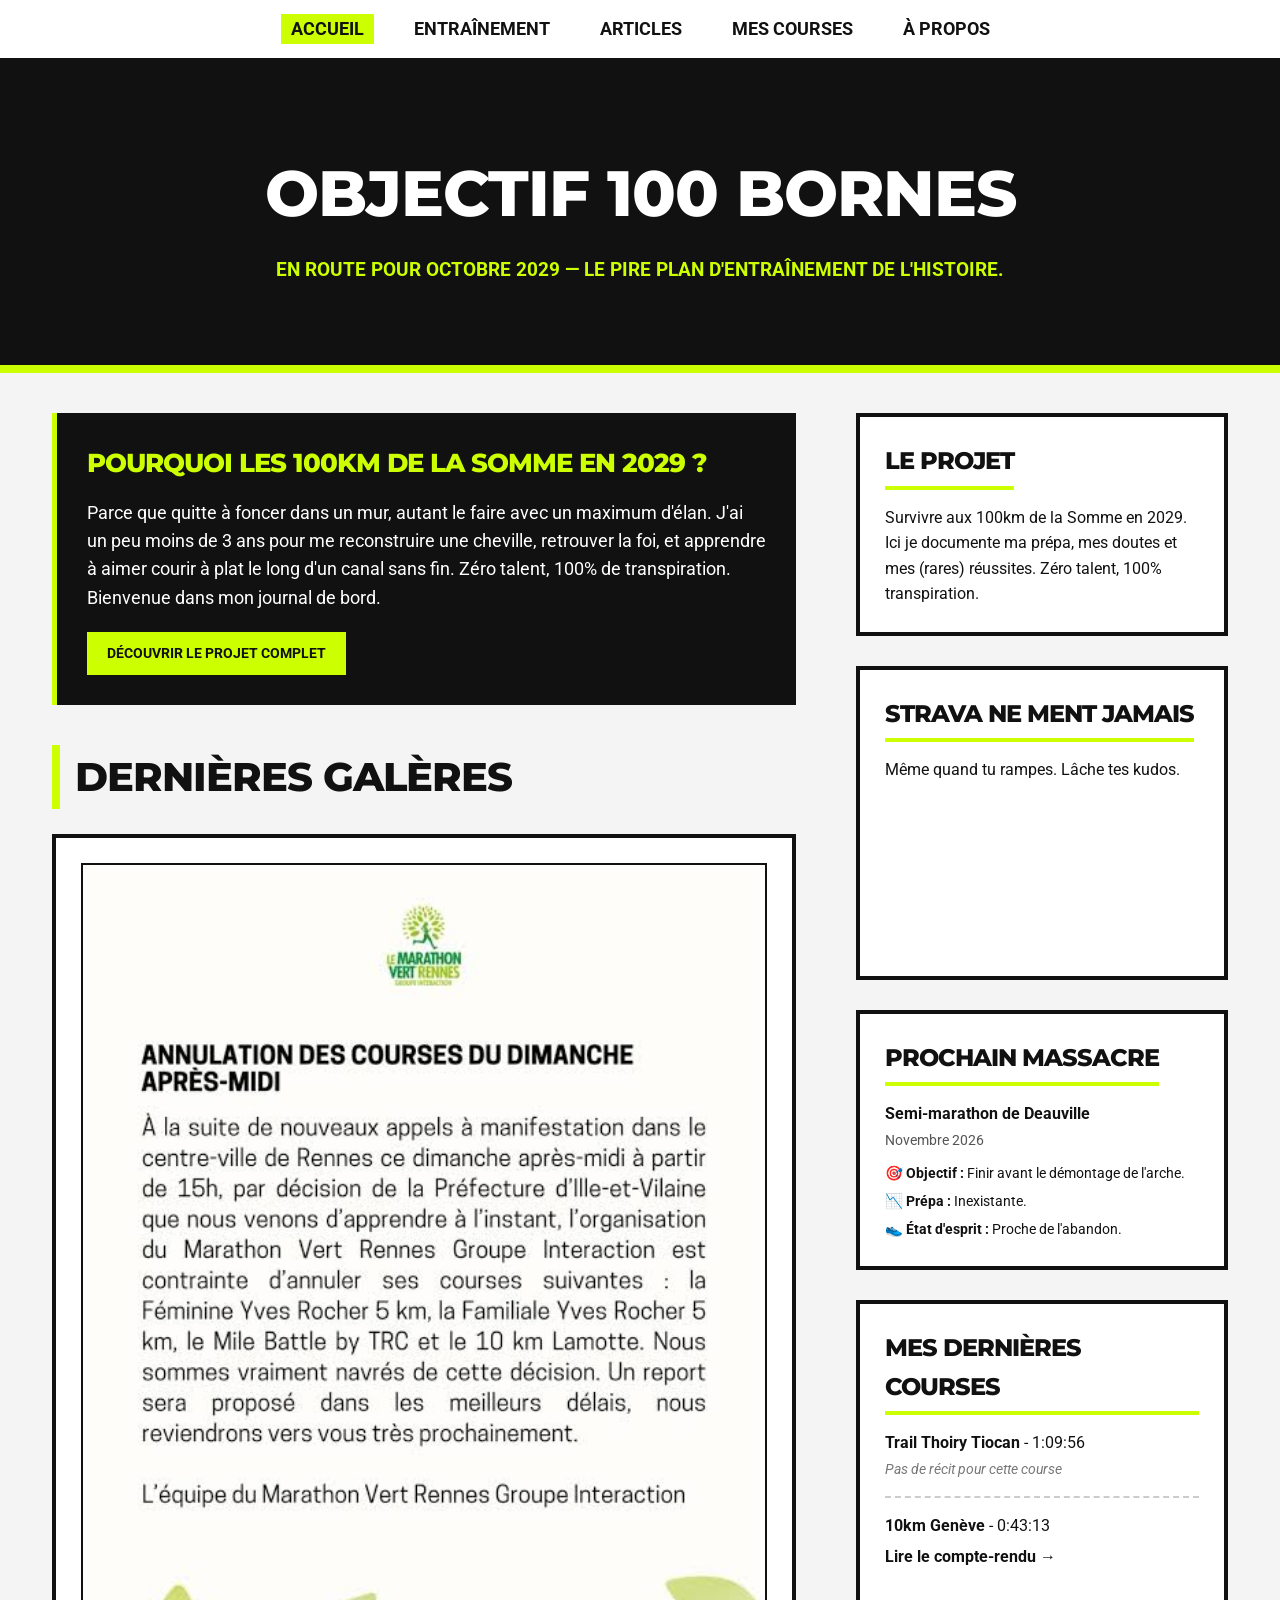
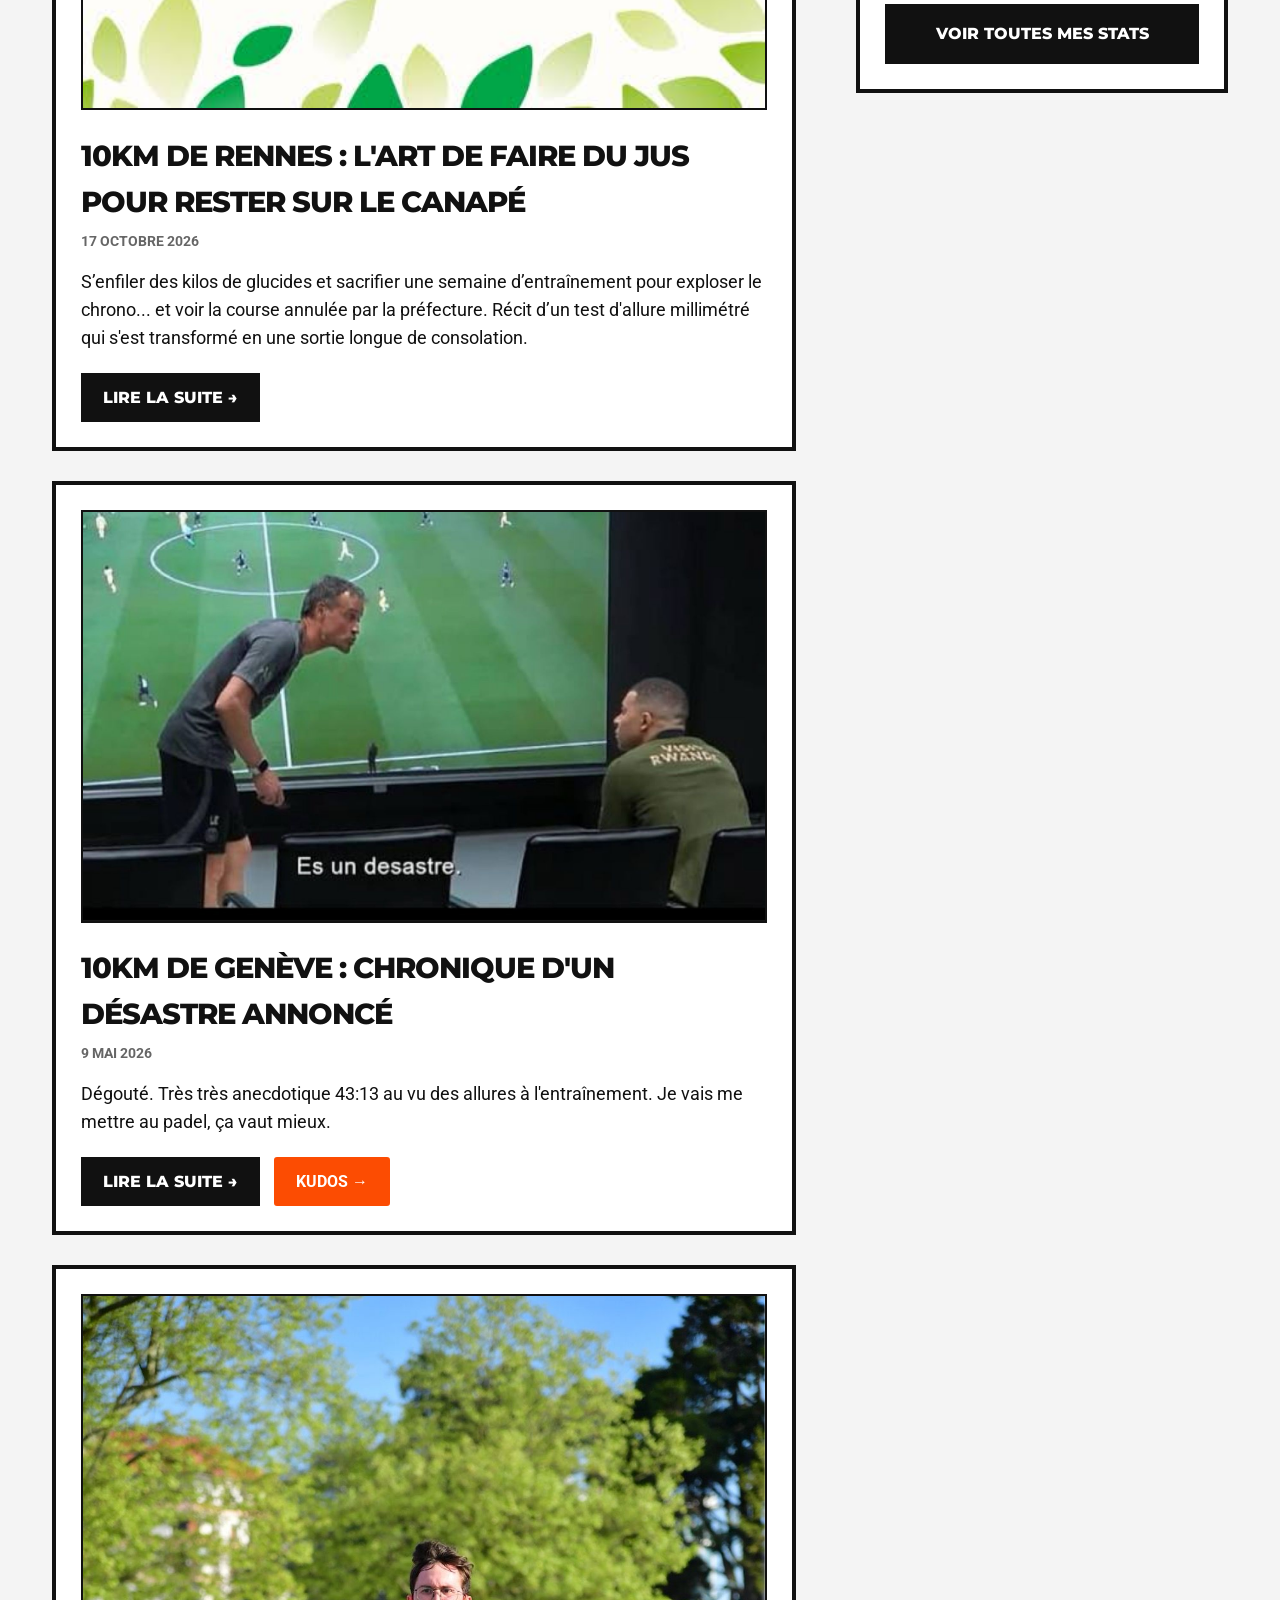
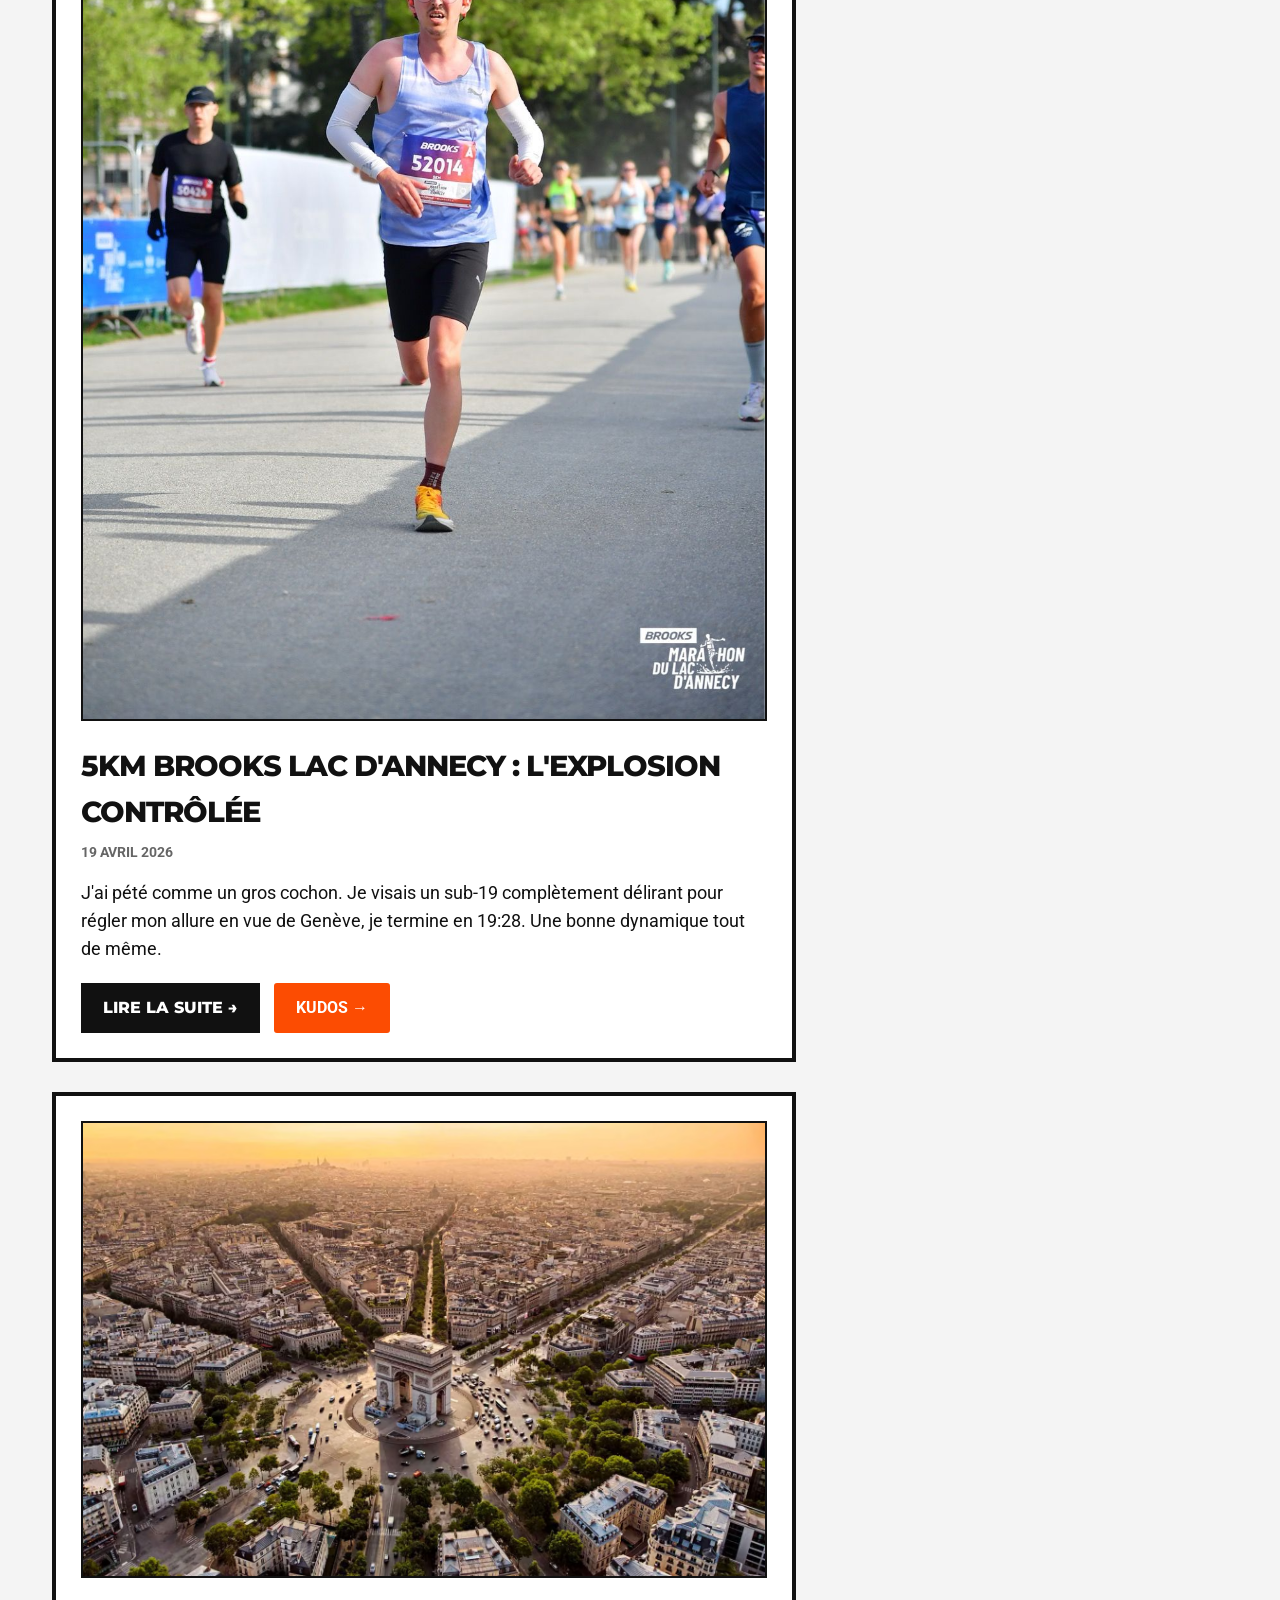
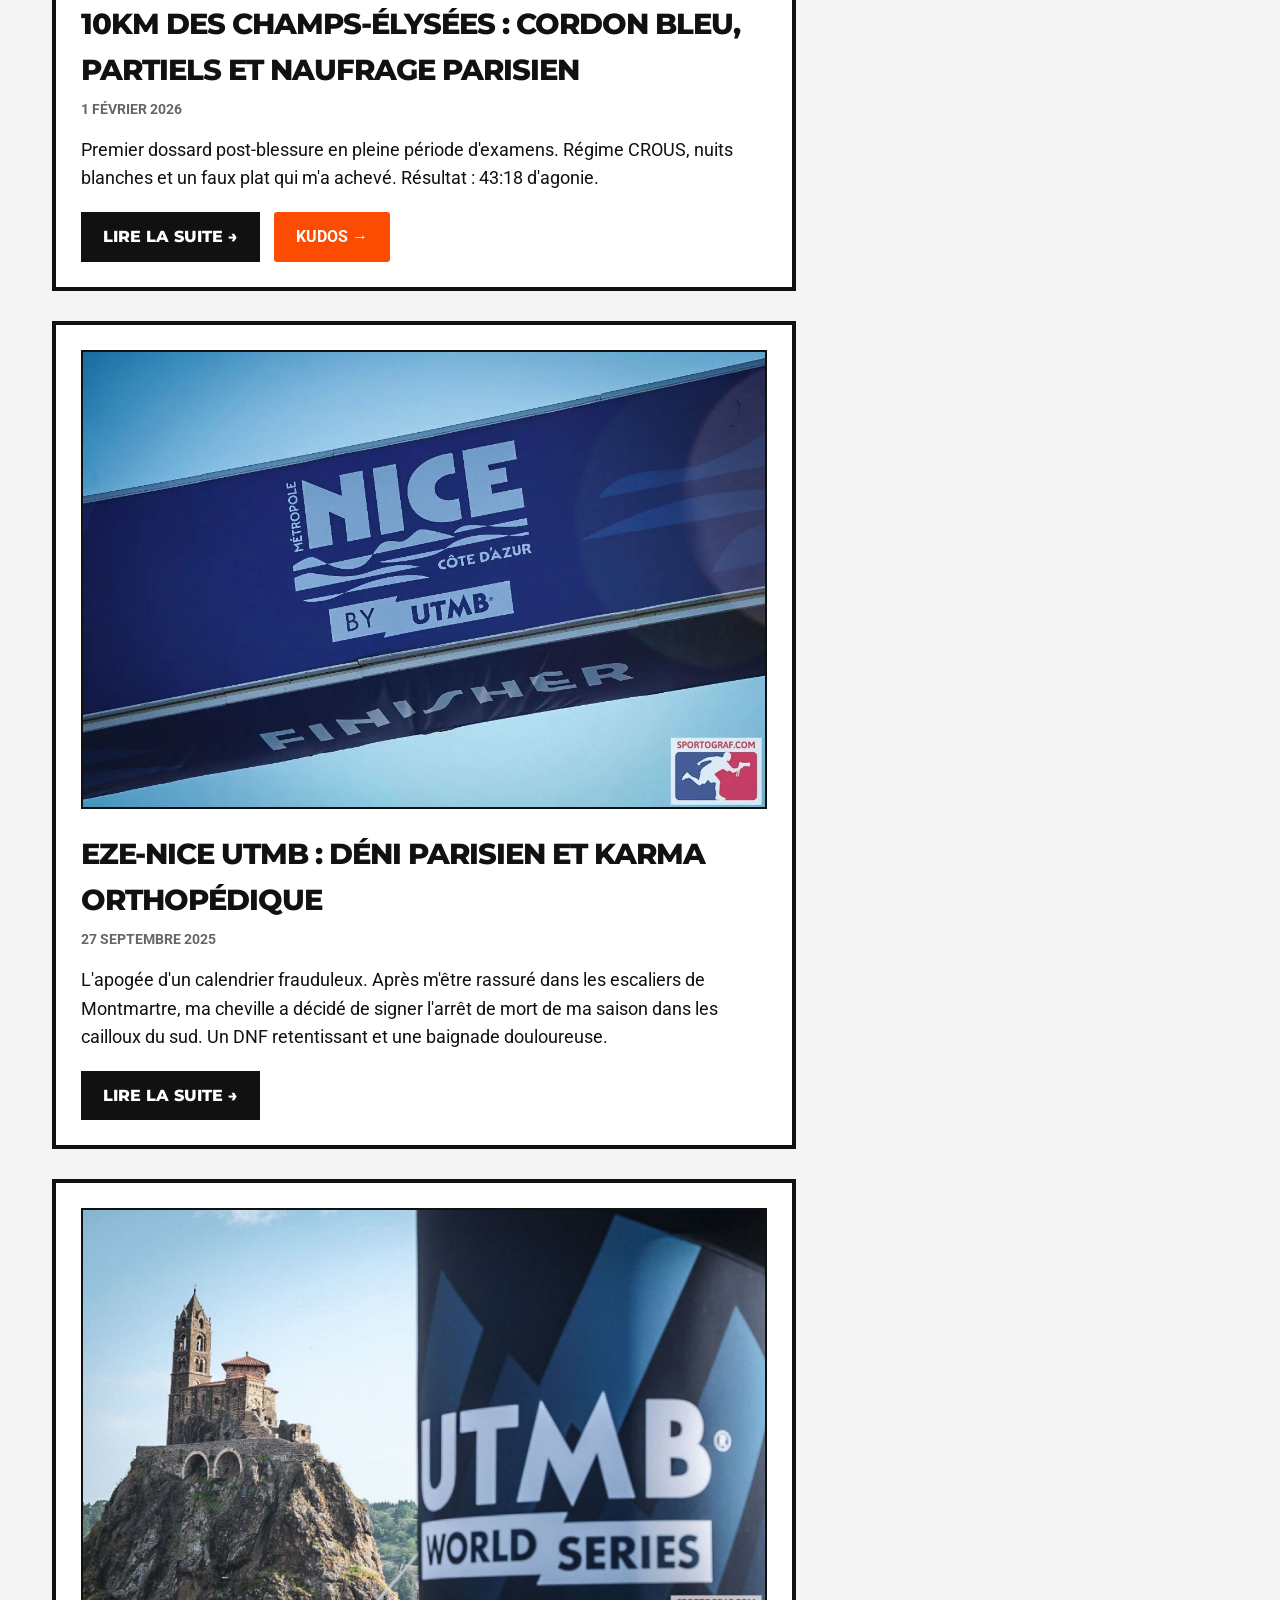
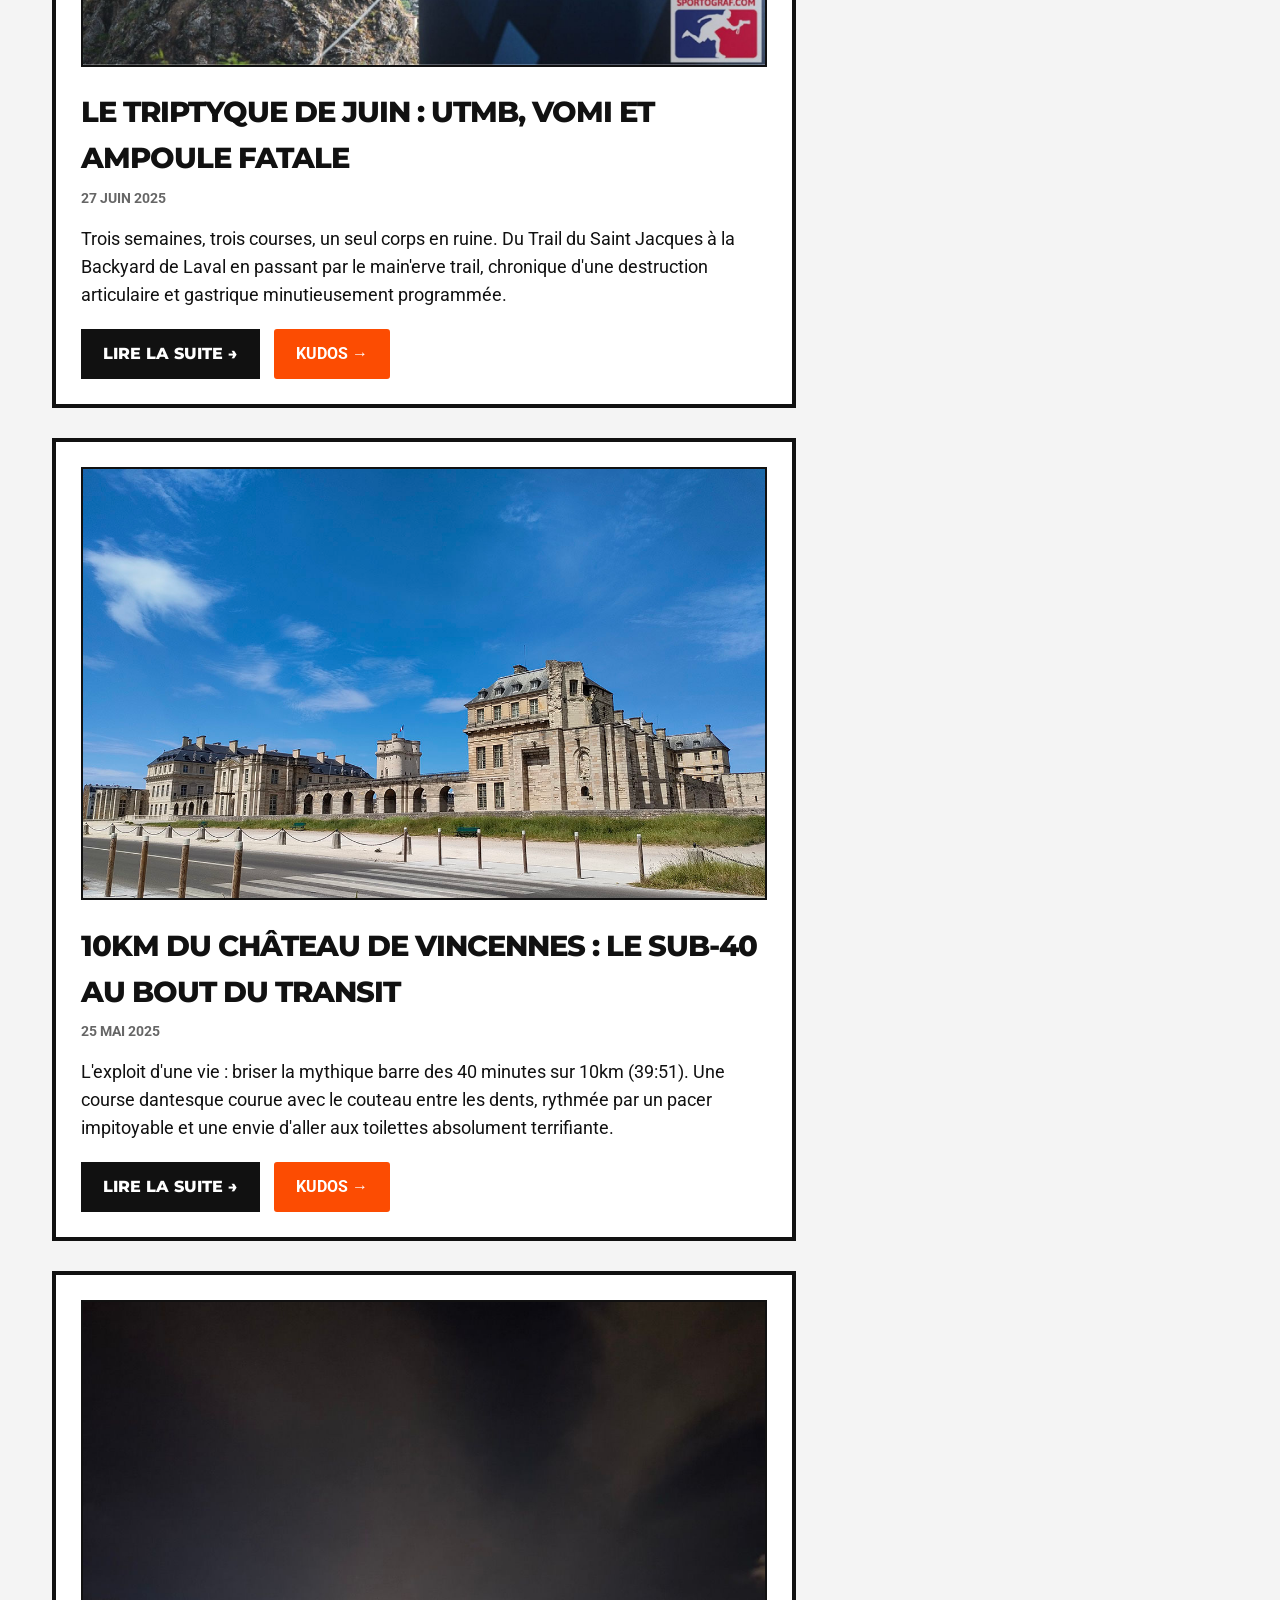
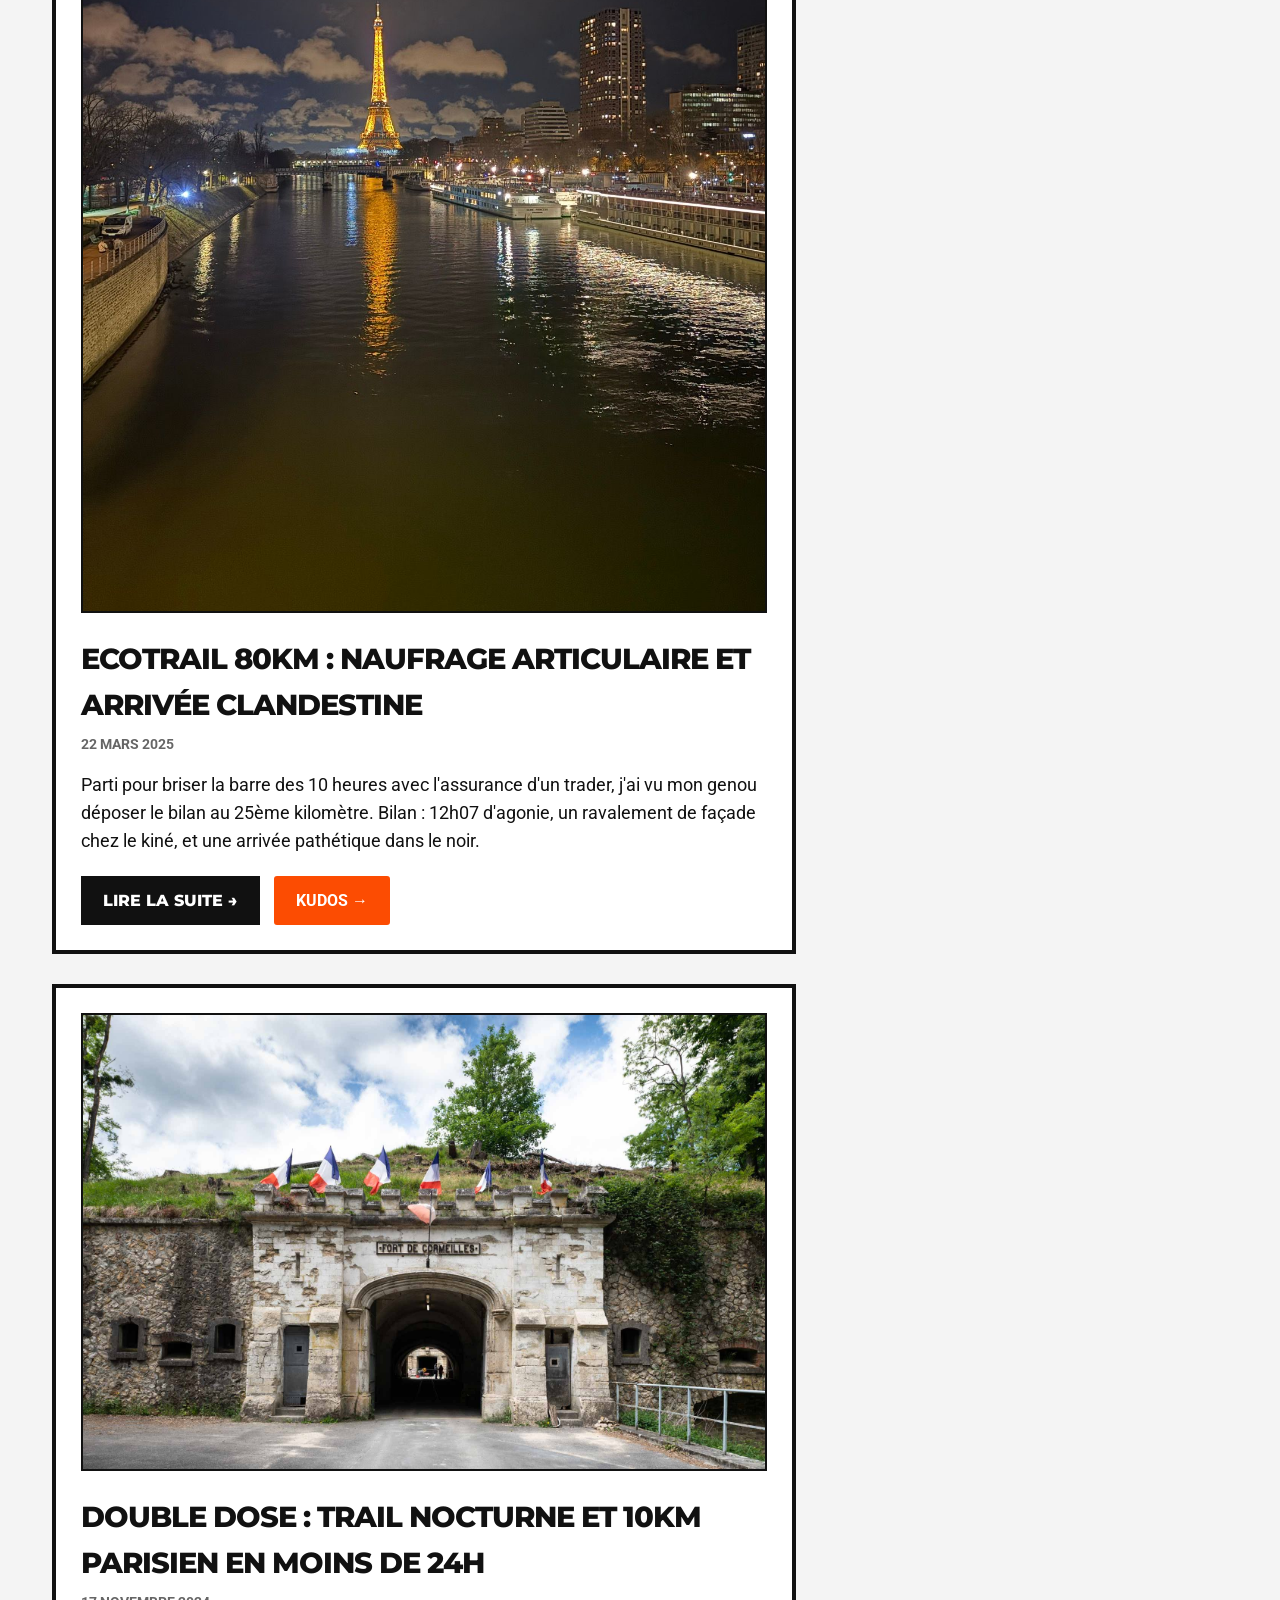
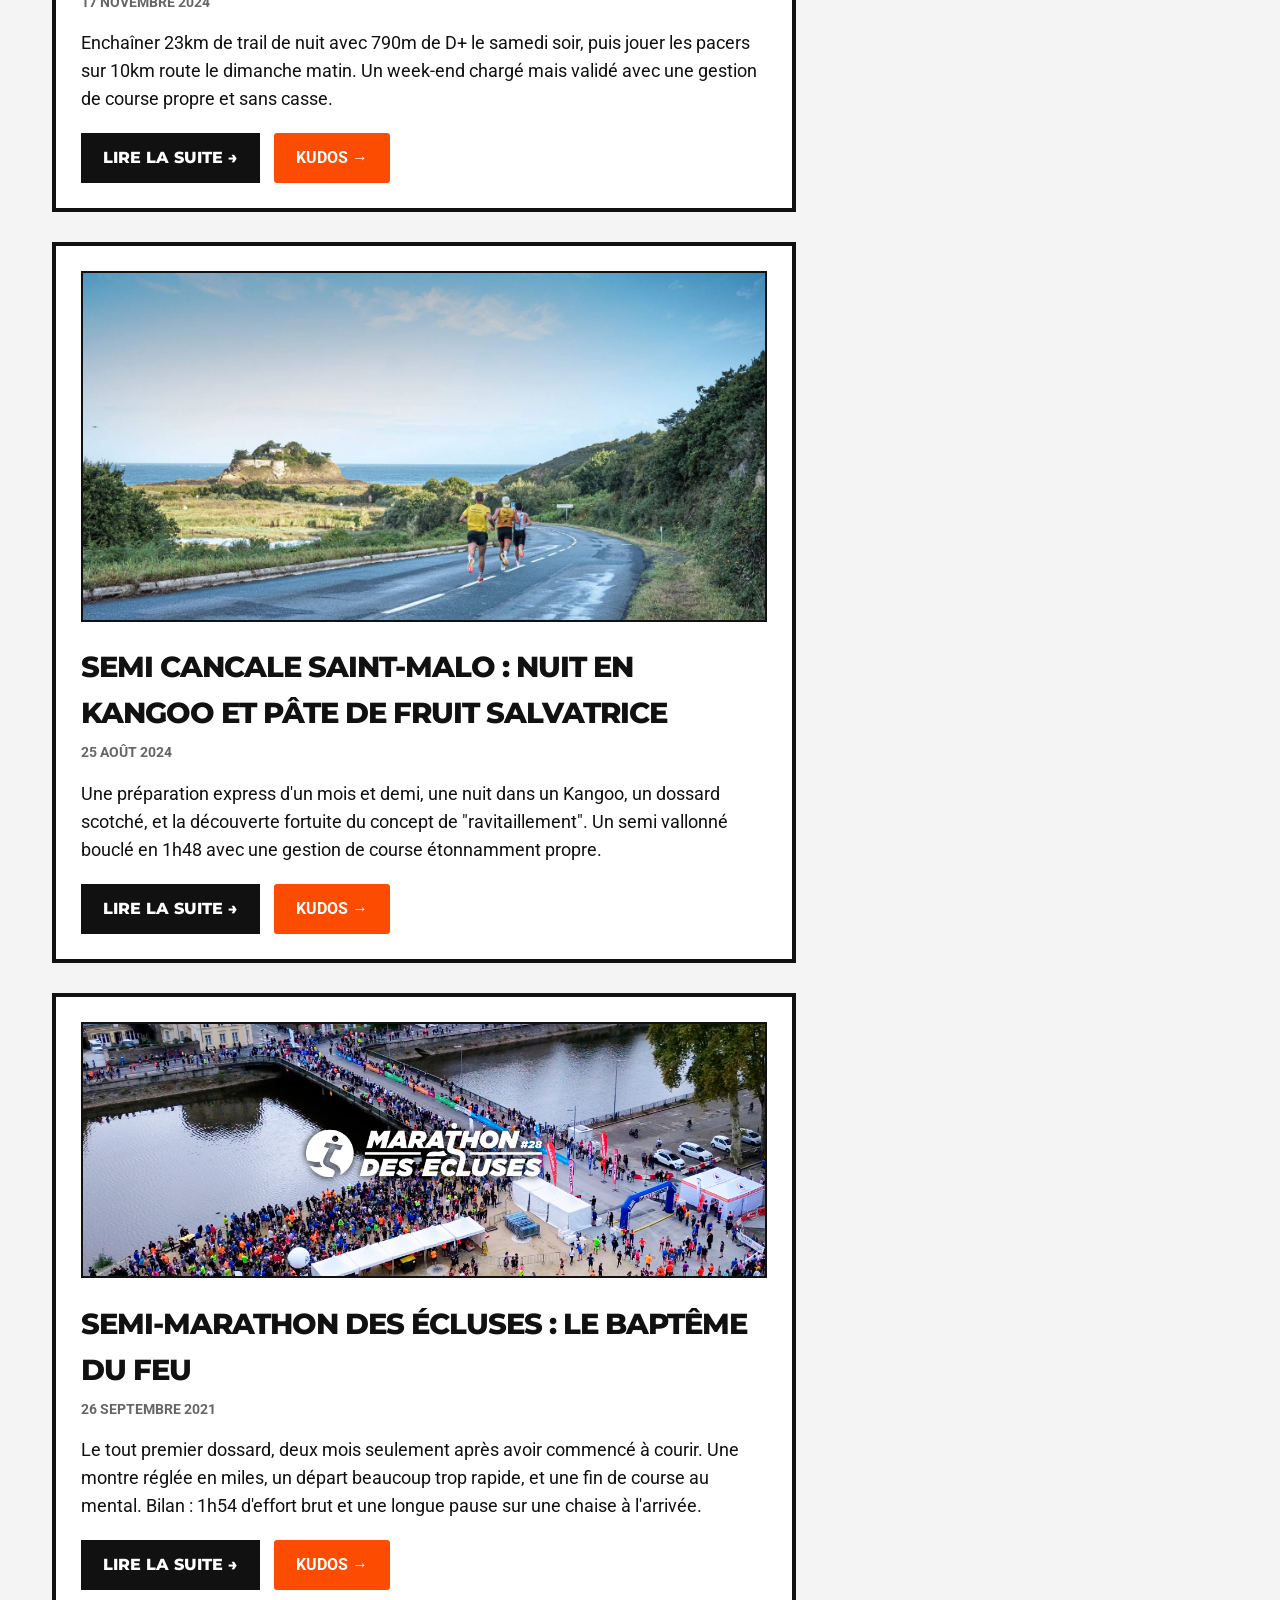
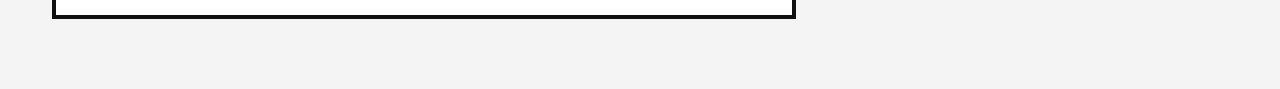
<file: index.html>
<!DOCTYPE html>
<html lang="fr">
<head>
    <meta charset="UTF-8">
    <meta name="viewport" content="width=device-width, initial-scale=1.0">
    <title>Objectif 100 Bornes | Zéro Talent</title>
    <link rel="icon" type="image/svg+xml" href="images/favicon.svg">
    <link rel="apple-touch-icon" sizes="180x180" href="images/favicon.png">
    <link rel="stylesheet" href="style.css">
    <script src="https://identity.netlify.com/v1/netlify-identity-widget.js"></script>
</head>
<body>
    
    <!-- BARRE DE NAVIGATION -->
    <nav>
        <button class="hamburger" id="hamburger-btn">&#9776;</button>
        <ul class="nav-links" id="nav-menu">
            <li><a href="index.html" class="active">Accueil</a></li>
            <li><a href="entrainement.html">Entraînement</a></li>
            <li><a href="articles.html">Articles</a></li>
            <li><a href="courses.html">Mes Courses</a></li>
            <li><a href="a-propos.html">À propos</a></li>
        </ul>
    </nav>

    <!-- EN-TÊTE DU BLOG -->
    <header>
        <h1>Objectif 100 Bornes</h1>
        <p>En route pour Octobre 2029 — Le pire plan d'entraînement de l'histoire.</p>
    </header>

    <!-- CONTENU PRINCIPAL (2 colonnes) -->
    <div class="container">
        
        <!-- COLONNE GAUCHE : LES ARTICLES -->
        <main class="main-content">
            <div class="bloc-pourquoi" style="background-color: #111; color: #fff; padding: 30px; margin-bottom: 40px; border-left: 5px solid #ccff00;">
                <h2 style="color: #ccff00; margin-top: 0; margin-bottom: 15px; border: none; font-size: 1.6rem;">Pourquoi les 100km de la Somme en 2029 ?</h2>
                <p style="font-size: 1.1rem; margin-bottom: 20px; line-height: 1.6;">
                    Parce que quitte à foncer dans un mur, autant le faire avec un maximum d'élan. J'ai un peu moins de 3 ans pour me reconstruire une cheville, retrouver la foi, et apprendre à aimer courir à plat le long d'un canal sans fin. Zéro talent, 100% de transpiration. Bienvenue dans mon journal de bord.
                </p>
                <a href="a-propos.html" style="display: inline-block; background-color: #ccff00; color: #111; padding: 10px 20px; text-decoration: none; font-weight: bold; text-transform: uppercase; font-size: 0.9rem; transition: opacity 0.3s;" onmouseover="this.style.opacity='0.8'" onmouseout="this.style.opacity='1'">Découvrir le projet complet</a>
            </div>
            <section class="latest-articles">
                <h2 class="section-title">Dernières Galères</h2>
                <div id="conteneur-articles">
                    <p>Chargement des galères en cours...</p>
                </div>
            </section>
        </main>

        <!-- COLONNE DROITE : BARRE LATÉRALE (WIDGETS) -->
        <aside class="sidebar">
            
            <div class="widget">
                <h2>Le Projet</h2>
                <p>Survivre aux 100km de la Somme en 2029. Ici je documente ma prépa, mes doutes et mes (rares) réussites. Zéro talent, 100% transpiration.</p>
            </div>

            <div class="widget">
                <h2>Strava ne ment jamais</h2>
                <p>Même quand tu rampes. Lâche tes kudos.</p>
                <iframe height='160' width='300' frameborder='0' allowtransparency='true' scrolling='no' src='https://www.strava.com/athletes/88976009/activity-summary/0eb6b1fb30e17dff8dabf1d73cddea63783a264b'></iframe>
            </div>

            <!-- NOUVEAU WIDGET : PROCHAIN MASSACRE -->
            <div class="widget">
                <h2>PROCHAIN MASSACRE</h3>
                <p><strong>Semi-marathon de Deauville</strong><br>
                <span style="font-size: 0.9rem; color: #555;">Novembre 2026</span></p>
                <ul style="list-style-type: none; padding: 0; font-size: 0.9rem; margin-top: 10px;">
                    <li style="margin-bottom: 5px;">🎯 <strong>Objectif :</strong> Finir avant le démontage de l'arche.</li>
                    <li style="margin-bottom: 5px;">📉 <strong>Prépa :</strong> Inexistante.</li>
                    <li>👟 <strong>État d'esprit :</strong> Proche de l'abandon.</li>
                </ul>
            </div>

            <div class="widget">
                <h2>Mes Dernières Courses</h2>
                <ul class="race-list" id="widget-courses">
                    <li>Chargement...</li>
                </ul>
                <a href="courses.html" class="btn-dark">Voir toutes mes stats</a>           
            </div>
        </aside>
    </div>
    <script>
        // --- CHARGEMENT DU WIDGET "MES DERNIÈRES COURSES" ---
        fetch('courses.json')
            .then(reponse => reponse.json())
            .then(data => {
                const courses = data.liste_courses; // <-- ON OUVRE LE TIROIR ICI
                const widgetConteneur = document.getElementById('widget-courses');
                
                // On prend simplement les 2 dernières courses du fichier, sans filtrer
                const dernieresCourses = courses.slice(0, 2); 

                let htmlWidget = '';
                
                dernieresCourses.forEach(course => {
                    let nomCourse = course.nom ? course.nom : `${course.distance} km`;
                    
                    // On affiche le lien SEULEMENT si l'article existe
                    let lienArticle = course.article 
                        ? `<a href="article.html?id=${course.article}" class="link-cr">Lire le compte-rendu &rarr;</a>` 
                        : `<span style="font-size: 0.85rem; color: #777; font-style: italic;">Pas de récit pour cette course</span>`;
                    
                    htmlWidget += `
                    <li>
                        <strong>${nomCourse}</strong> - ${course.chrono}<br>
                        ${lienArticle}
                    </li>
                    `;
                });
                
                widgetConteneur.innerHTML = htmlWidget;
            })
            .catch(erreur => console.error('Erreur widget courses:', erreur));

        fetch('articles.json')
            .then(reponse => reponse.json())
            .then(data => {
                const articles = data.liste_articles; // <-- ON OUVRE LE TIROIR ICI
                const conteneur = document.getElementById('conteneur-articles');
                let htmlCartes = ''; // On prépare une boîte vide pour le HTML

                // On boucle sur chaque article du fichier JSON
                articles.forEach(article => {

                    let baliseImage = article.image ? `<img src="${article.image}" alt="Illustration" style="width:100%; border: 2px solid #111; margin-bottom: 15px;">` : '';
                    
                    // On prépare le bouton Strava s'il y a un lien
                    let boutonStrava = article.lien_strava ? `<a href="${article.lien_strava}" target="_blank" class="btn-strava">Kudos &rarr;</a>` : '';

                    htmlCartes += `
                    <article class="article-card">
                        ${baliseImage}
                        <h3>${article.titre}</h3>
                        <p class="date">${article.date}</p>
                        <p>${article.resume}</p>
                        <div class="card-buttons">
                            <a href="article.html?id=${article.id}" class="btn-read">Lire la suite &rarr;</a>
                            ${boutonStrava}
                        </div>
                    </article>
                    `;
                });

                // On injecte tout le HTML d'un coup dans la page
                conteneur.innerHTML = htmlCartes;
            })
            .catch(erreur => console.error('Erreur lors du chargement des articles:', erreur));

        const hamburgerBtn = document.getElementById('hamburger-btn');
        const navMenu = document.getElementById('nav-menu');
        
        if (hamburgerBtn) {
            hamburgerBtn.addEventListener('click', () => {
                navMenu.classList.toggle('active');
            });
        }
    </script>
</body>
</html>
</file>
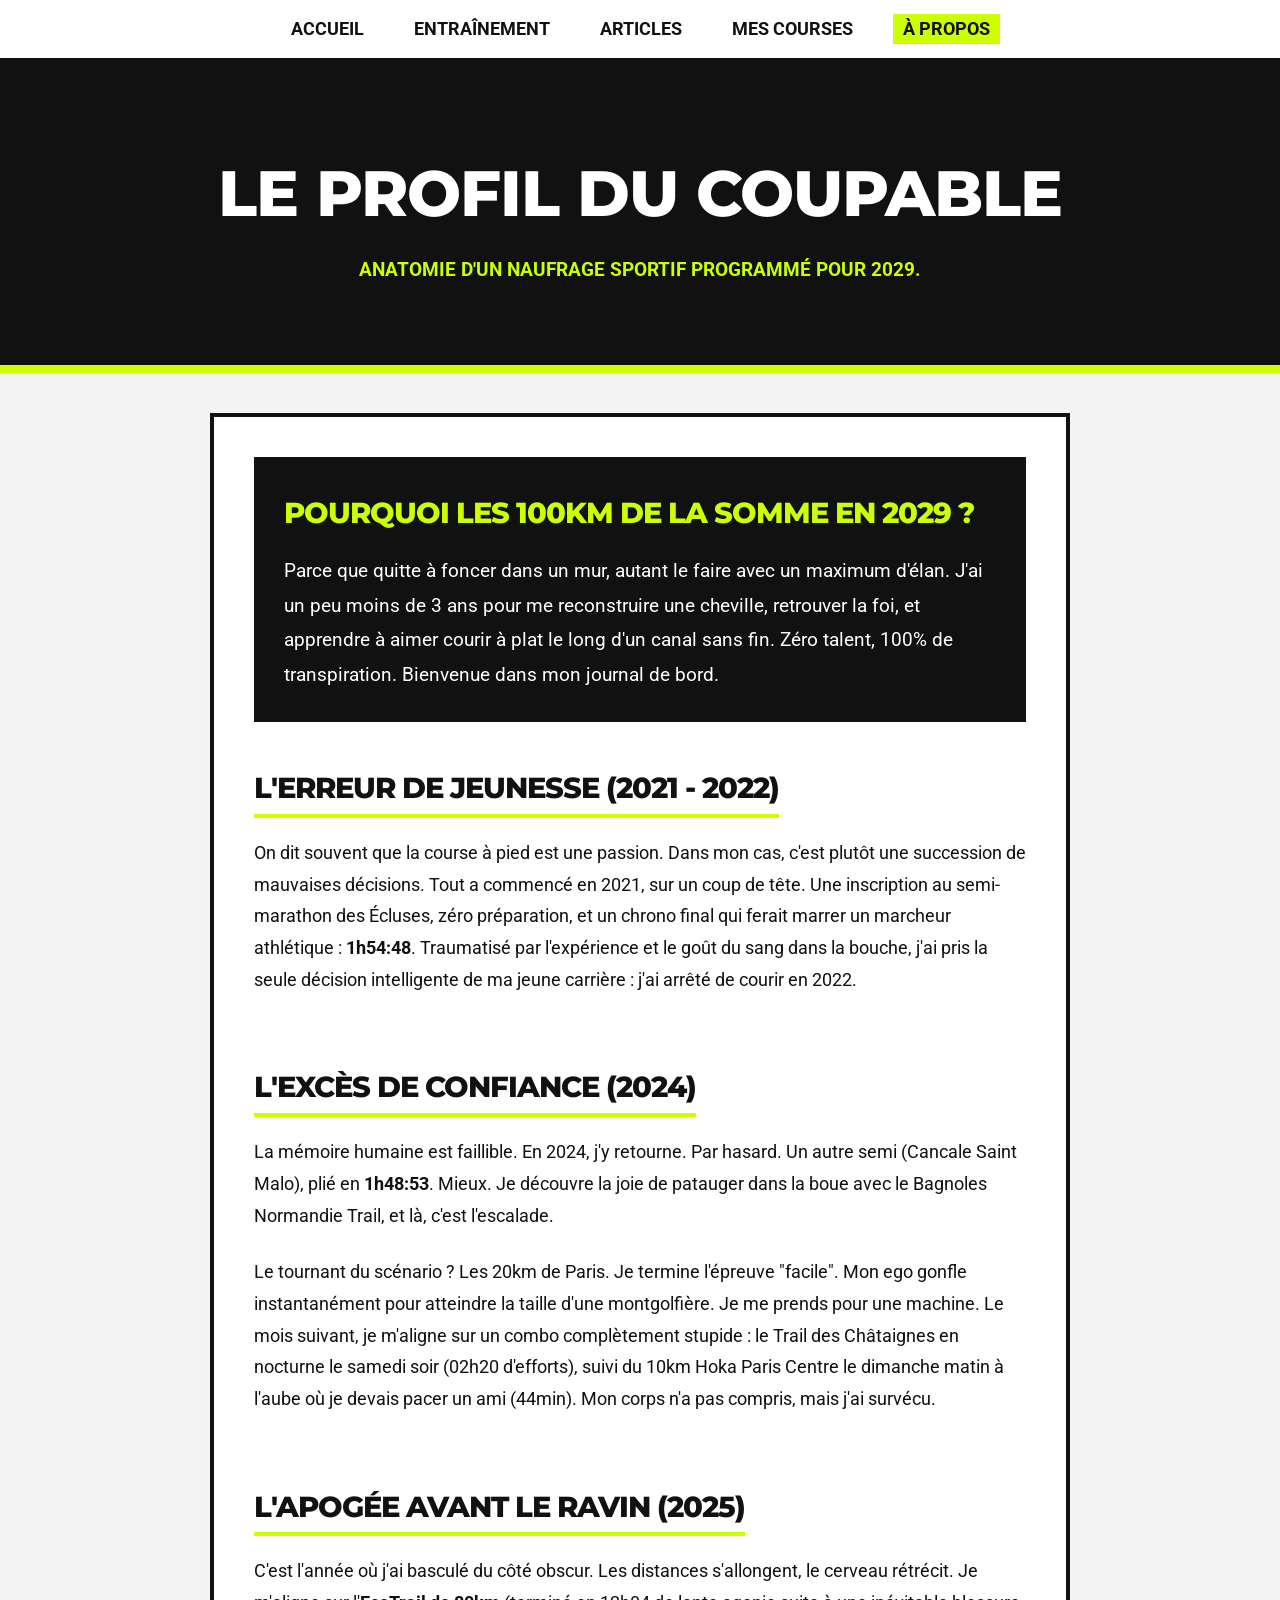
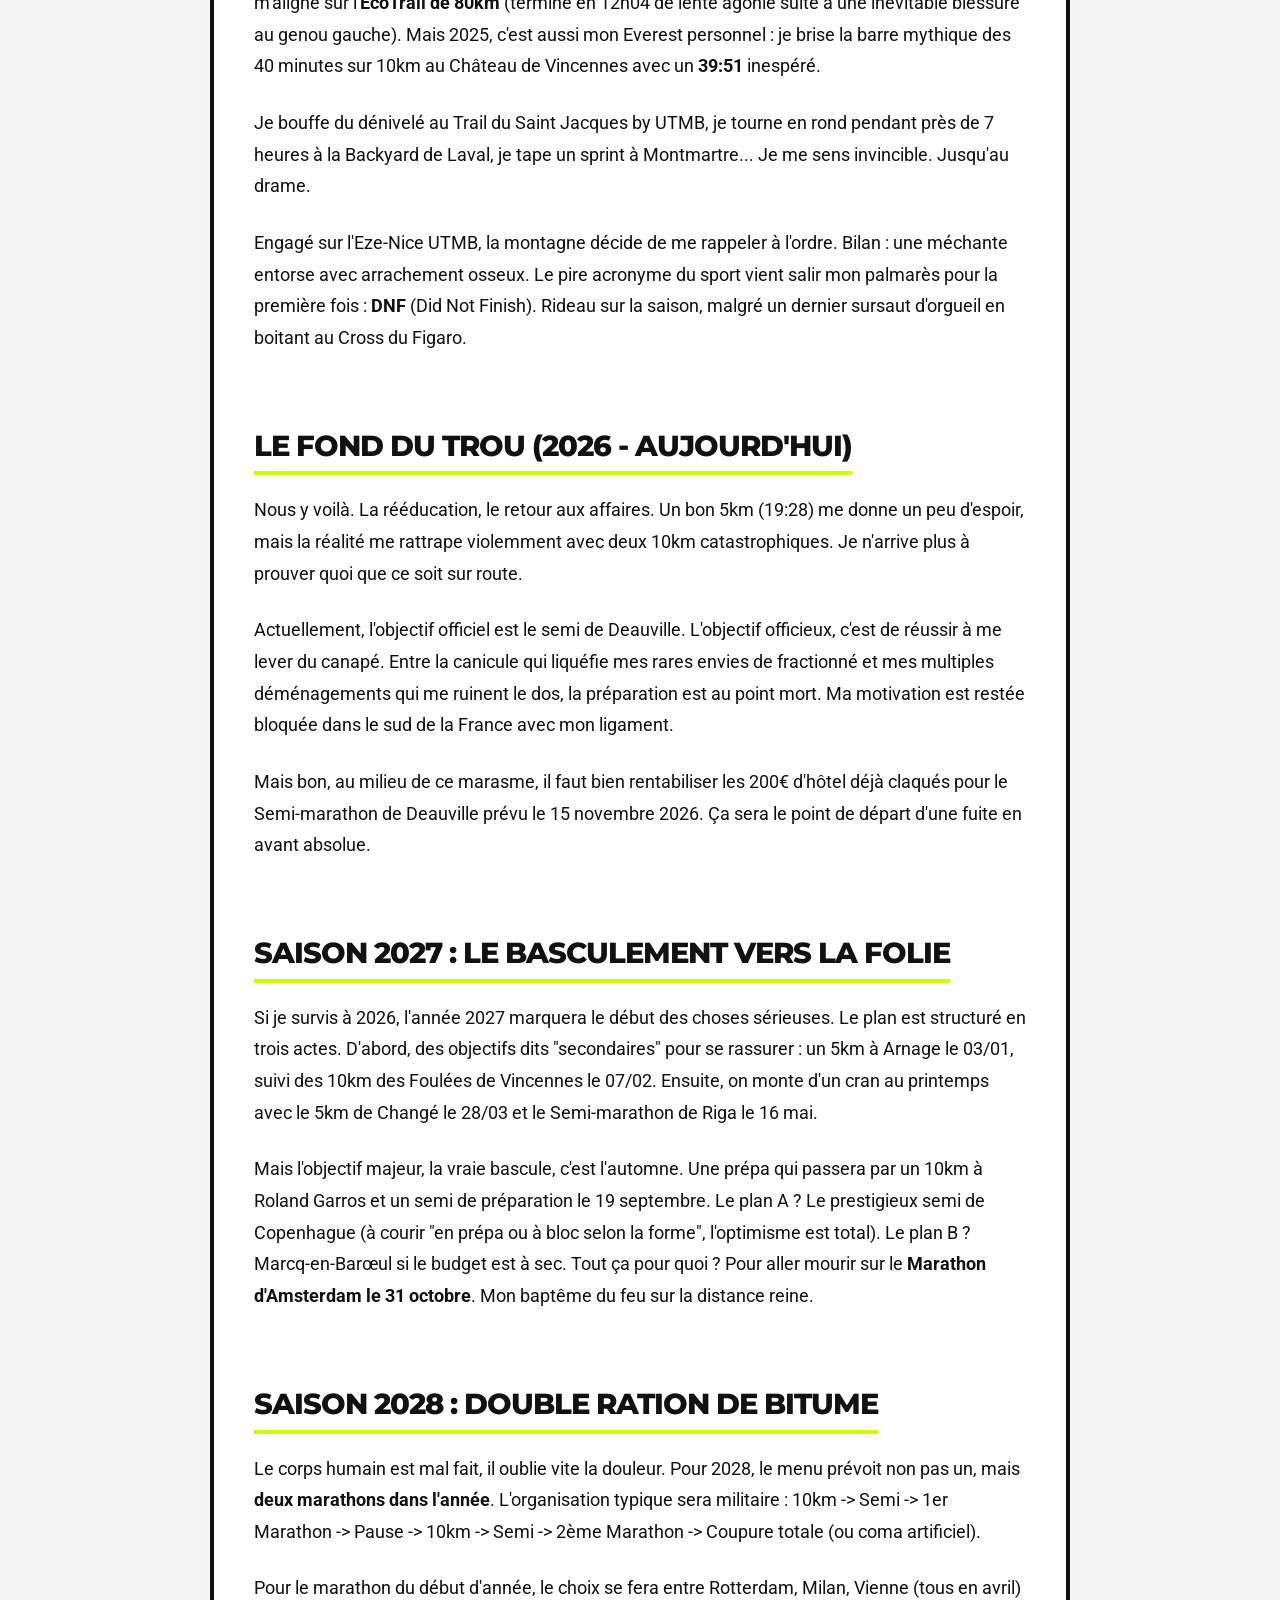
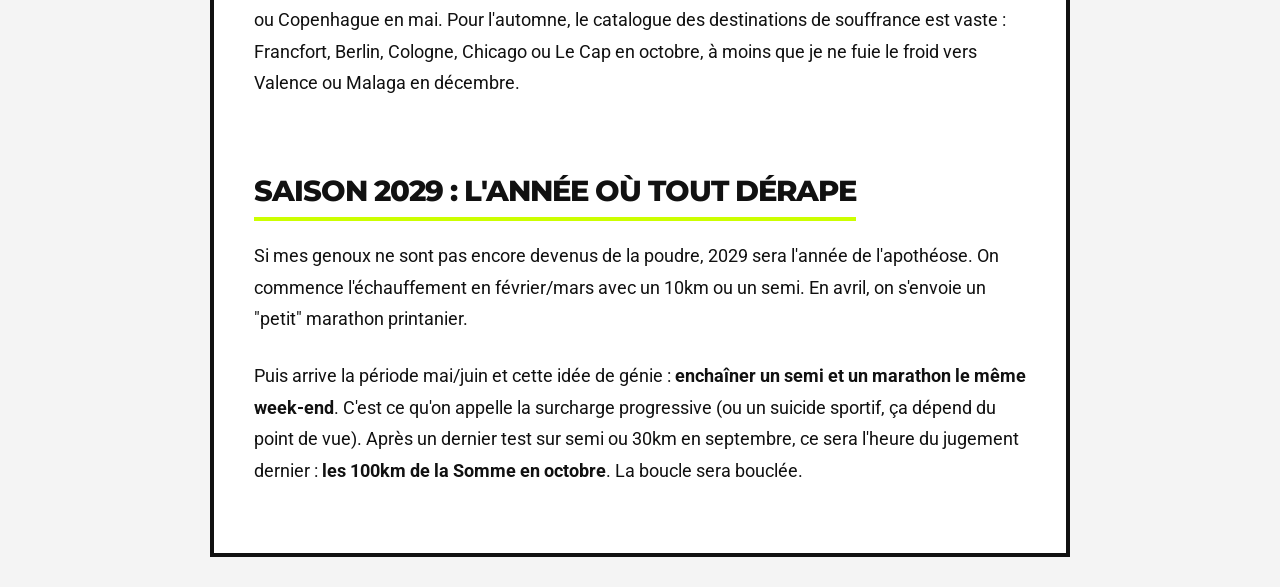
<file: a-propos.html>
<!DOCTYPE html>
<html lang="fr">
<head>
    <meta charset="UTF-8">
    <meta name="viewport" content="width=device-width, initial-scale=1.0">
    <title>À Propos - Objectif 100 Bornes</title>
    <link rel="icon" type="image/svg+xml" href="images/favicon.svg">
    <link rel="apple-touch-icon" sizes="180x180" href="images/favicon.png">
    <link rel="stylesheet" href="style.css">
</head>
<body>
    
    <nav>
        <button class="hamburger" id="hamburger-btn">&#9776;</button>
        <ul class="nav-links" id="nav-menu">
            <li><a href="index.html">Accueil</a></li>
            <li><a href="entrainement.html">Entraînement</a></li>
            <li><a href="articles.html">Articles</a></li>
            <li><a href="courses.html">Mes Courses</a></li>
            <li><a href="a-propos.html" class="active">À propos</a></li>
        </ul>
    </nav>

    <header>
        <h1>Le Profil du Coupable</h1>
        <p>Anatomie d'un naufrage sportif programmé pour 2029.</p>
    </header>

    <div class="container" style="max-width: 900px; display: block; margin: 0 auto;">
        <main class="main-content">
            
            <div class="article-card full-article" style="padding: 40px;">
                <div style="background-color: #111; color: #fff; padding: 30px; margin-bottom: 40px;">                    <h2 style="color: #ccff00; margin-bottom: 15px; border: none;">Pourquoi les 100km de la Somme en 2029 ?</h2>
                    <p style="font-size: 1.2rem; margin: 0;">
                        Parce que quitte à foncer dans un mur, autant le faire avec un maximum d'élan. J'ai un peu moins de 3 ans pour me reconstruire une cheville, retrouver la foi, et apprendre à aimer courir à plat le long d'un canal sans fin. Zéro talent, 100% de transpiration. Bienvenue dans mon journal de bord.
                    </p>
                </div>

                <h2 style="border-bottom: 4px solid #ccff00; display: inline-block; margin-bottom: 20px;">L'erreur de jeunesse (2021 - 2022)</h2>
                <p>On dit souvent que la course à pied est une passion. Dans mon cas, c'est plutôt une succession de mauvaises décisions. Tout a commencé en 2021, sur un coup de tête. Une inscription au semi-marathon des Écluses, zéro préparation, et un chrono final qui ferait marrer un marcheur athlétique : <strong>1h54:48</strong>. Traumatisé par l'expérience et le goût du sang dans la bouche, j'ai pris la seule décision intelligente de ma jeune carrière : j'ai arrêté de courir en 2022.</p>
                
                <h2 style="border-bottom: 4px solid #ccff00; display: inline-block; margin-bottom: 20px; margin-top: 40px;">L'excès de confiance (2024)</h2>
                <p>La mémoire humaine est faillible. En 2024, j'y retourne. Par hasard. Un autre semi (Cancale Saint Malo), plié en <strong>1h48:53</strong>. Mieux. Je découvre la joie de patauger dans la boue avec le Bagnoles Normandie Trail, et là, c'est l'escalade.</p>
                <p>Le tournant du scénario ? Les 20km de Paris. Je termine l'épreuve "facile". Mon ego gonfle instantanément pour atteindre la taille d'une montgolfière. Je me prends pour une machine. Le mois suivant, je m'aligne sur un combo complètement stupide : le Trail des Châtaignes en nocturne le samedi soir (02h20 d'efforts), suivi du 10km Hoka Paris Centre le dimanche matin à l'aube où je devais pacer un ami (44min). Mon corps n'a pas compris, mais j'ai survécu.</p>

                <h2 style="border-bottom: 4px solid #ccff00; display: inline-block; margin-bottom: 20px; margin-top: 40px;">L'apogée avant le ravin (2025)</h2>
                <p>C'est l'année où j'ai basculé du côté obscur. Les distances s'allongent, le cerveau rétrécit. Je m'aligne sur l'<strong>EcoTrail de 80km</strong> (terminé en 12h04 de lente agonie suite à une inévitable blessure au genou gauche). Mais 2025, c'est aussi mon Everest personnel : je brise la barre mythique des 40 minutes sur 10km au Château de Vincennes avec un <strong>39:51</strong> inespéré.</p>
                <p>Je bouffe du dénivelé au Trail du Saint Jacques by UTMB, je tourne en rond pendant près de 7 heures à la Backyard de Laval, je tape un sprint à Montmartre... Je me sens invincible. Jusqu'au drame.</p>
                <p>Engagé sur l'Eze-Nice UTMB, la montagne décide de me rappeler à l'ordre. Bilan : une méchante entorse avec arrachement osseux. Le pire acronyme du sport vient salir mon palmarès pour la première fois : <strong>DNF</strong> (Did Not Finish). Rideau sur la saison, malgré un dernier sursaut d'orgueil en boitant au Cross du Figaro.</p>

                <h2 style="border-bottom: 4px solid #ccff00; display: inline-block; margin-bottom: 20px; margin-top: 40px;">Le fond du trou (2026 - Aujourd'hui)</h2>
                <p>Nous y voilà. La rééducation, le retour aux affaires. Un bon 5km (19:28) me donne un peu d'espoir, mais la réalité me rattrape violemment avec deux 10km catastrophiques. Je n'arrive plus à prouver quoi que ce soit sur route.</p>
                <p>Actuellement, l'objectif officiel est le semi de Deauville. L'objectif officieux, c'est de réussir à me lever du canapé. Entre la canicule qui liquéfie mes rares envies de fractionné et mes multiples déménagements qui me ruinent le dos, la préparation est au point mort. Ma motivation est restée bloquée dans le sud de la France avec mon ligament.</p>
                
                <p>Mais bon, au milieu de ce marasme, il faut bien rentabiliser les 200€ d'hôtel déjà claqués pour le Semi-marathon de Deauville prévu le 15 novembre 2026. Ça sera le point de départ d'une fuite en avant absolue.</p>

                <h2 style="border-bottom: 4px solid #ccff00; display: inline-block; margin-bottom: 20px; margin-top: 40px;">Saison 2027 : Le basculement vers la folie</h2>
                <p>Si je survis à 2026, l'année 2027 marquera le début des choses sérieuses. Le plan est structuré en trois actes. D'abord, des objectifs dits "secondaires" pour se rassurer : un 5km à Arnage le 03/01, suivi des 10km des Foulées de Vincennes le 07/02. Ensuite, on monte d'un cran au printemps avec le 5km de Changé le 28/03 et le Semi-marathon de Riga le 16 mai.</p>
                <p>Mais l'objectif majeur, la vraie bascule, c'est l'automne. Une prépa qui passera par un 10km à Roland Garros et un semi de préparation le 19 septembre. Le plan A ? Le prestigieux semi de Copenhague (à courir "en prépa ou à bloc selon la forme", l'optimisme est total). Le plan B ? Marcq-en-Barœul si le budget est à sec. Tout ça pour quoi ? Pour aller mourir sur le <strong>Marathon d'Amsterdam le 31 octobre</strong>. Mon baptême du feu sur la distance reine.</p>

                <h2 style="border-bottom: 4px solid #ccff00; display: inline-block; margin-bottom: 20px; margin-top: 40px;">Saison 2028 : Double ration de bitume</h2>
                <p>Le corps humain est mal fait, il oublie vite la douleur. Pour 2028, le menu prévoit non pas un, mais <strong>deux marathons dans l'année</strong>. L'organisation typique sera militaire : 10km -> Semi -> 1er Marathon -> Pause -> 10km -> Semi -> 2ème Marathon -> Coupure totale (ou coma artificiel).</p>
                <p>Pour le marathon du début d'année, le choix se fera entre Rotterdam, Milan, Vienne (tous en avril) ou Copenhague en mai. Pour l'automne, le catalogue des destinations de souffrance est vaste : Francfort, Berlin, Cologne, Chicago ou Le Cap en octobre, à moins que je ne fuie le froid vers Valence ou Malaga en décembre.</p>

                <h2 style="border-bottom: 4px solid #ccff00; display: inline-block; margin-bottom: 20px; margin-top: 40px;">Saison 2029 : L'année où tout dérape</h2>
                <p>Si mes genoux ne sont pas encore devenus de la poudre, 2029 sera l'année de l'apothéose. On commence l'échauffement en février/mars avec un 10km ou un semi. En avril, on s'envoie un "petit" marathon printanier.</p>
                <p>Puis arrive la période mai/juin et cette idée de génie : <strong>enchaîner un semi et un marathon le même week-end</strong>. C'est ce qu'on appelle la surcharge progressive (ou un suicide sportif, ça dépend du point de vue). Après un dernier test sur semi ou 30km en septembre, ce sera l'heure du jugement dernier : <strong>les 100km de la Somme en octobre</strong>. La boucle sera bouclée.</p>
            </div>
            
        </main>
    </div>
    <script>
        // SCRIPT POUR LE MENU HAMBURGER MOBILE
        const hamburgerBtn = document.getElementById('hamburger-btn');
        const navMenu = document.getElementById('nav-menu');
        
        if (hamburgerBtn) {
            hamburgerBtn.addEventListener('click', () => {
                navMenu.classList.toggle('active');
            });
        }
    </script>
</body>
</html>
</file>
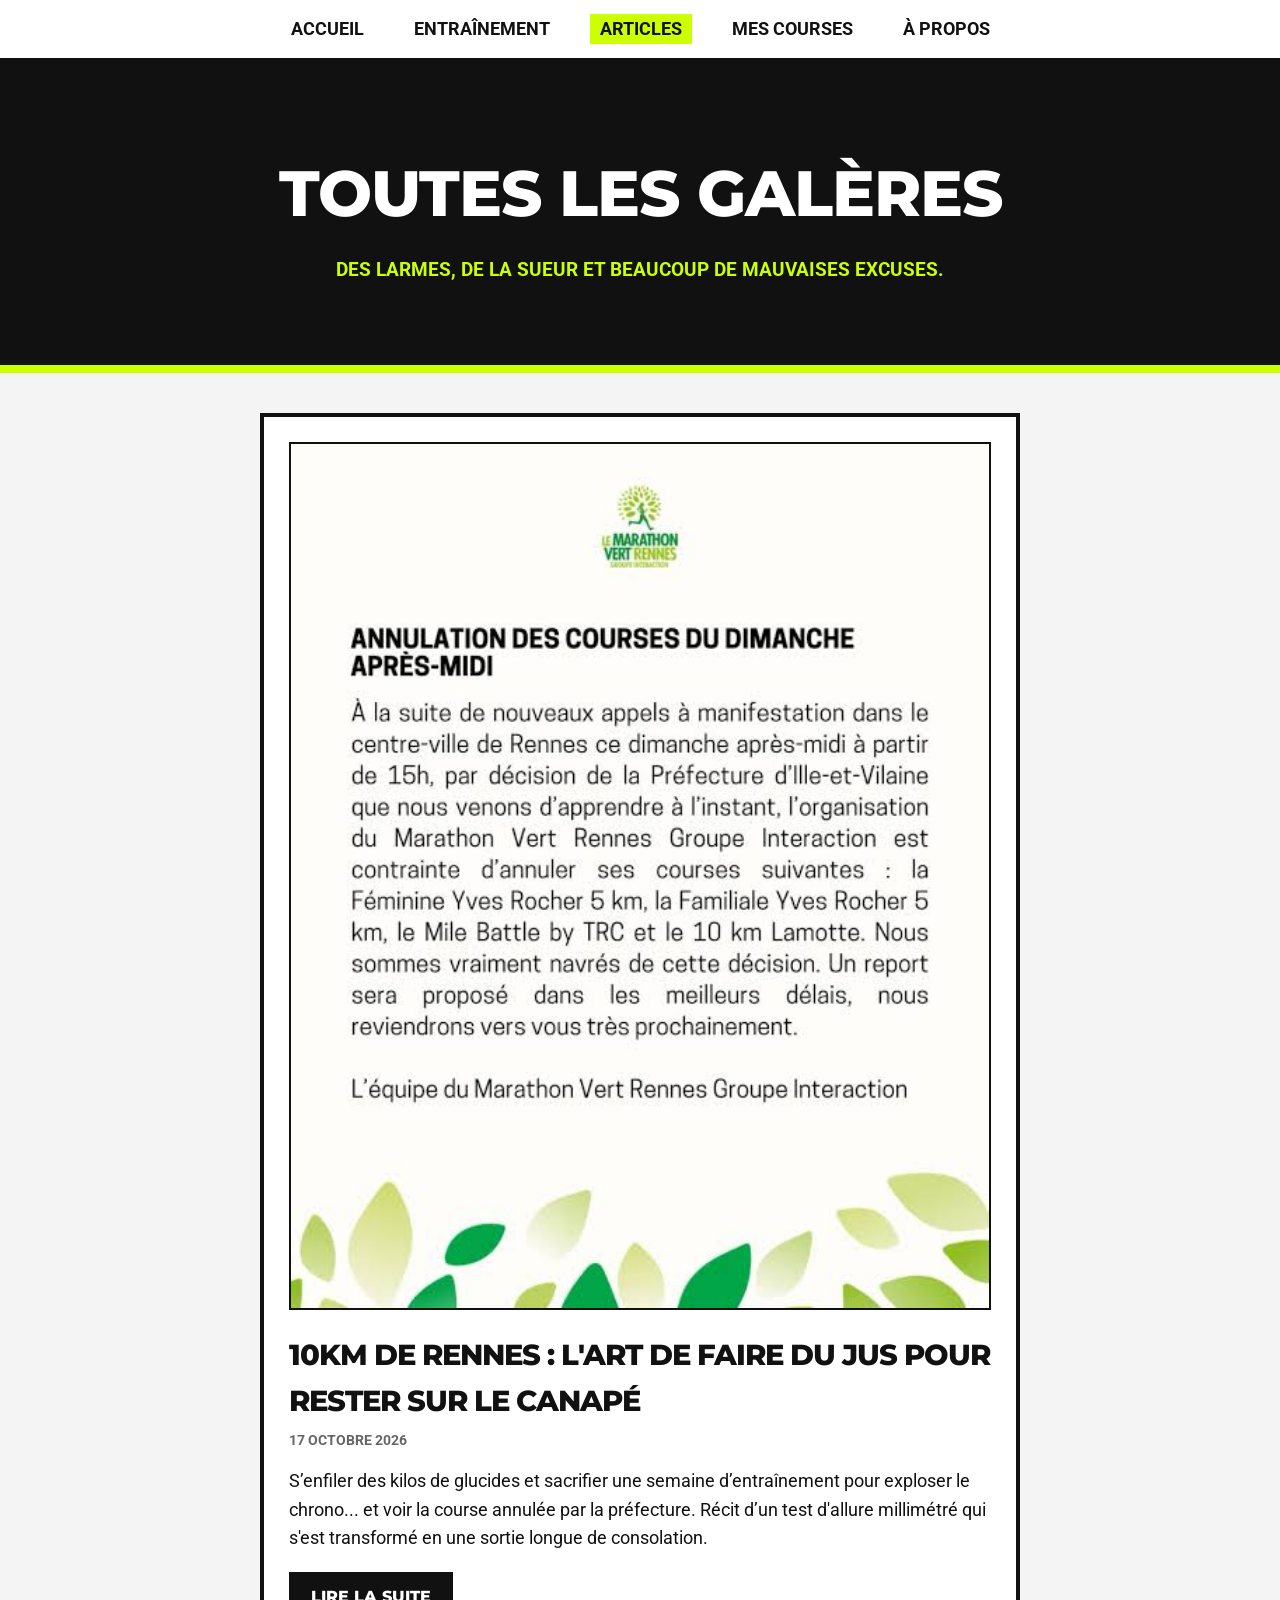
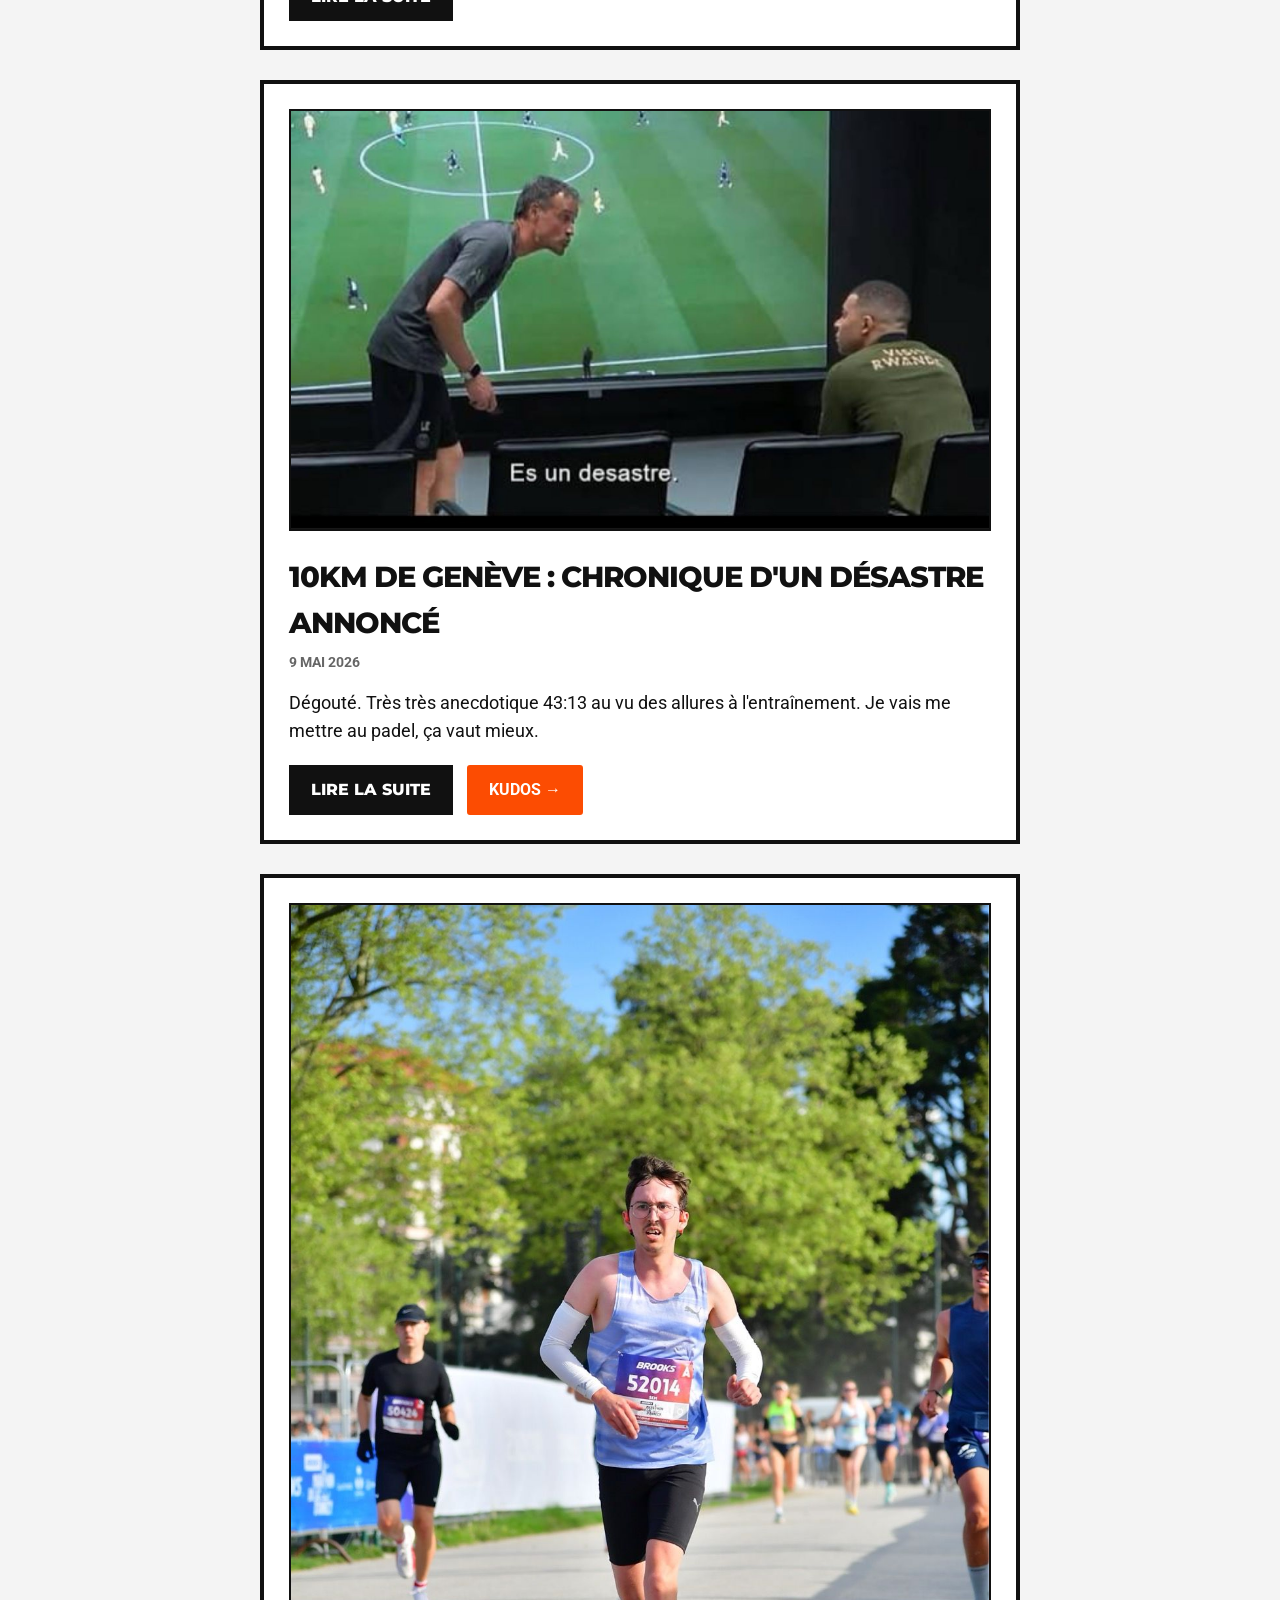
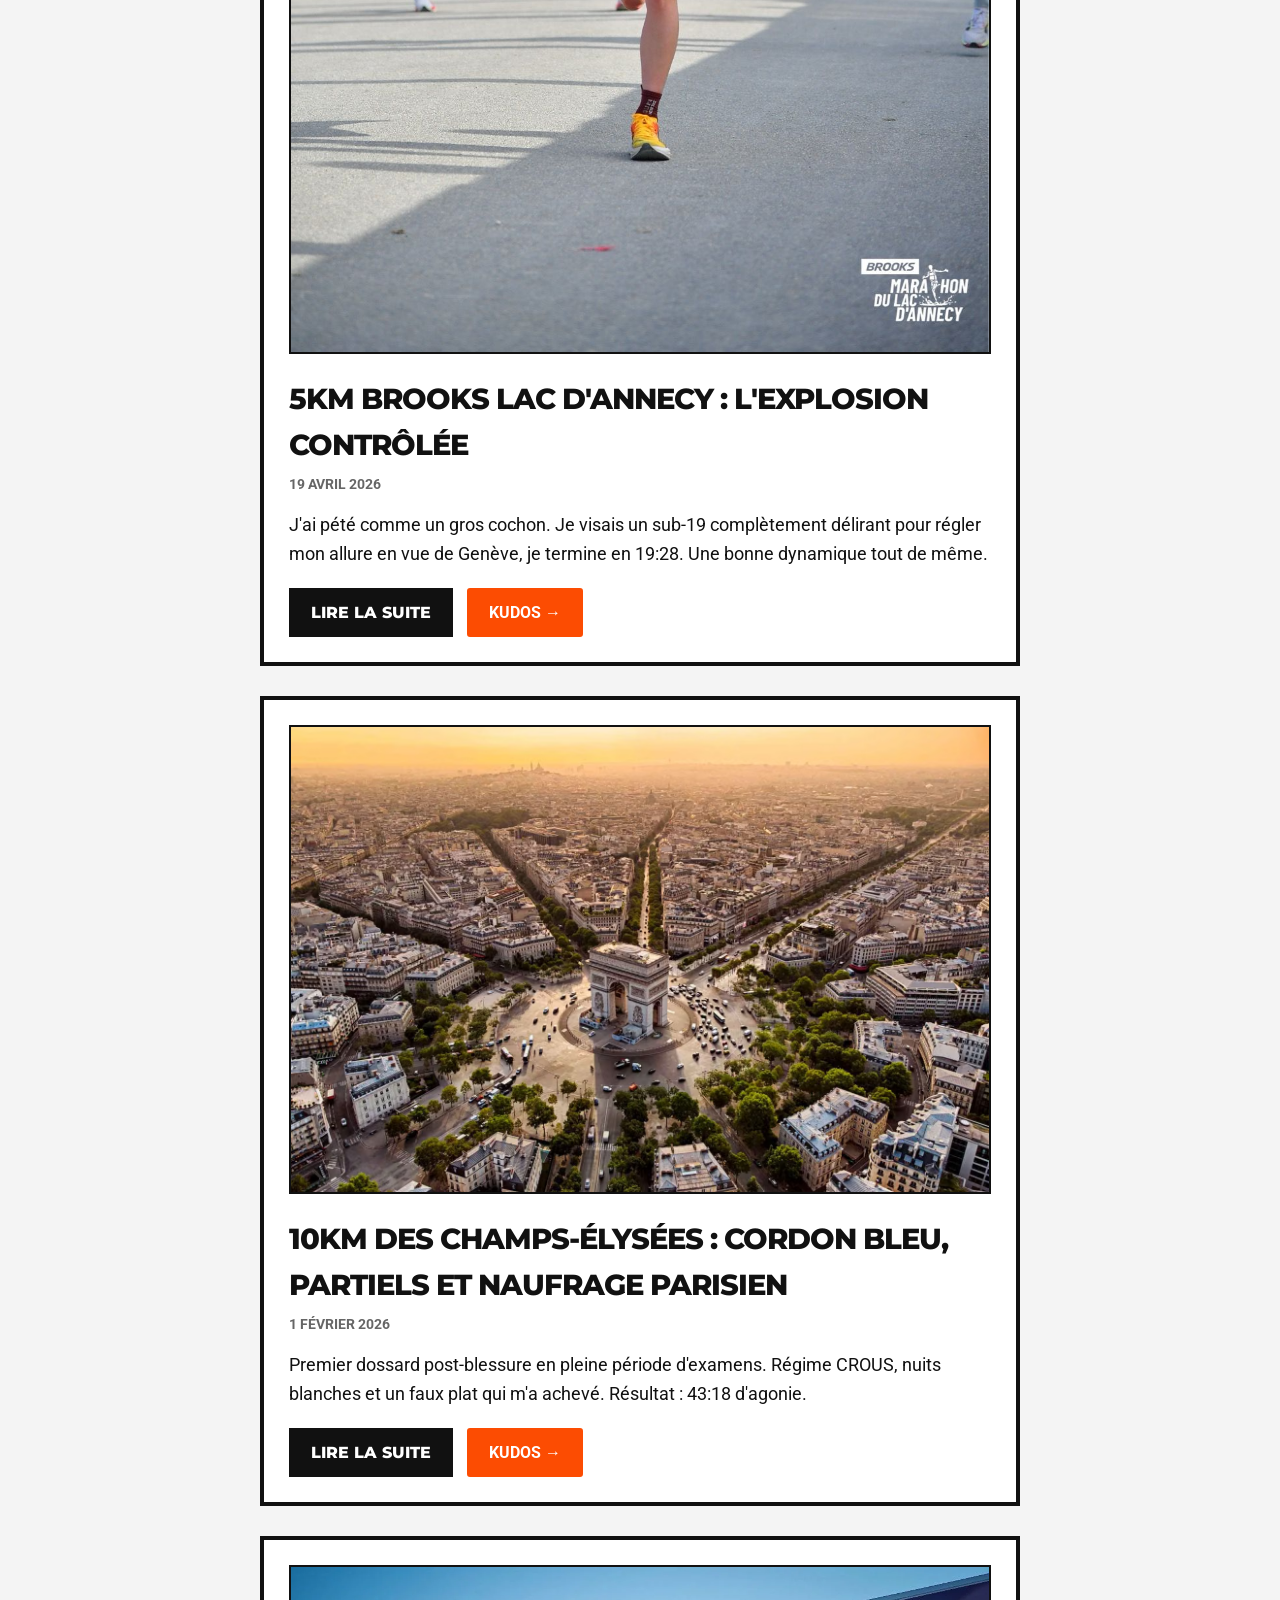
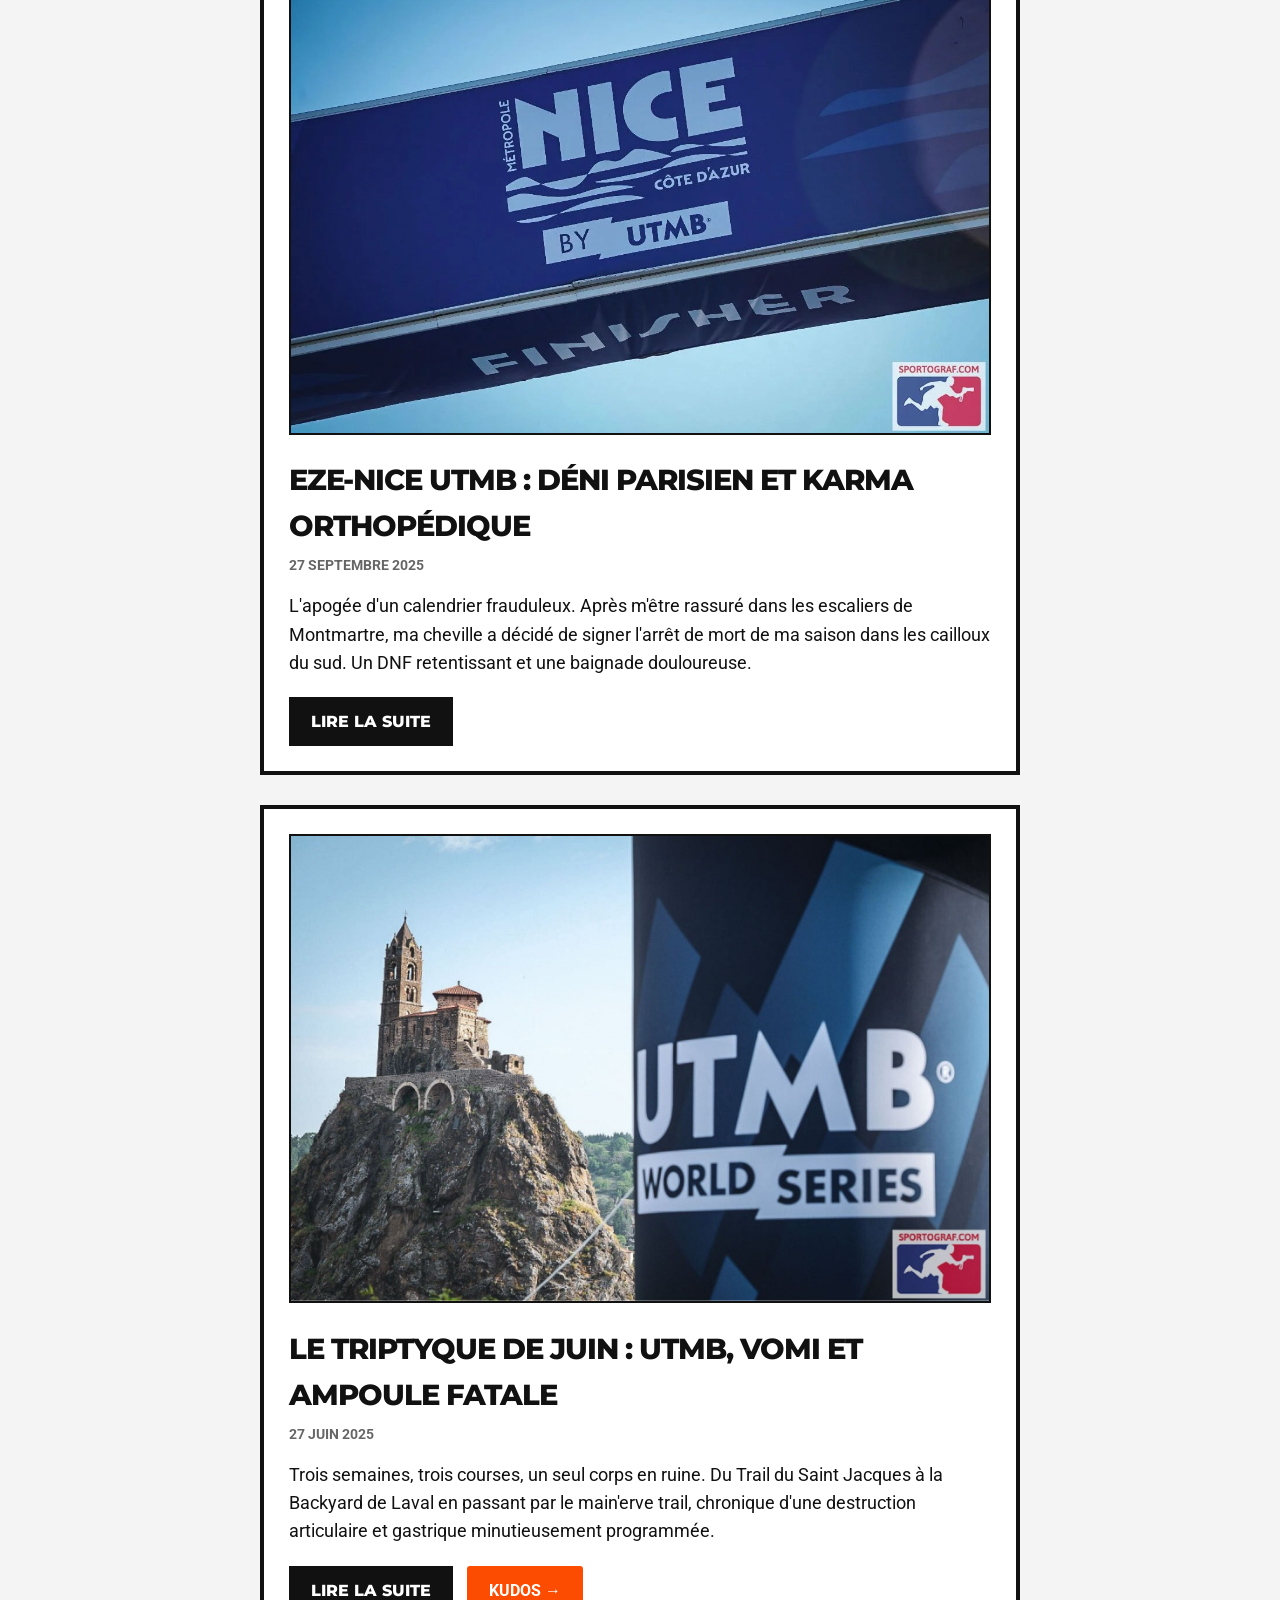
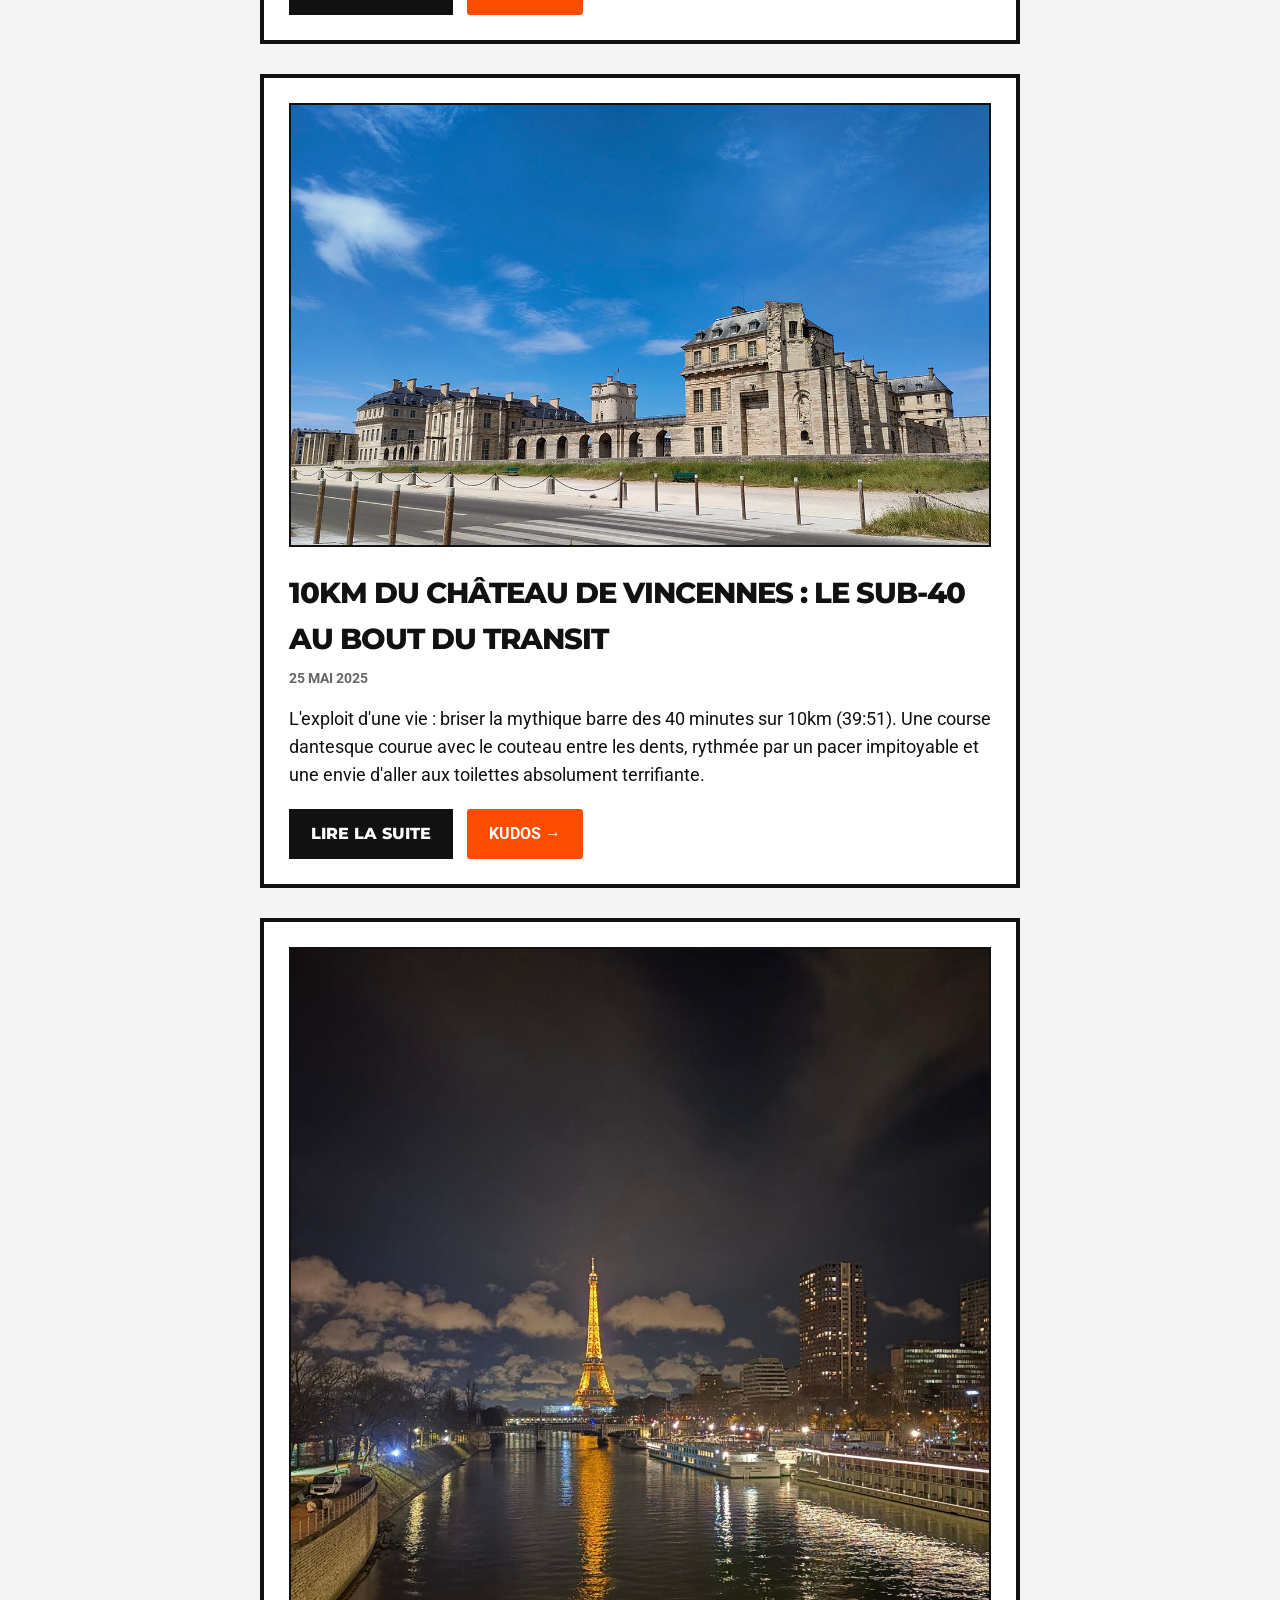
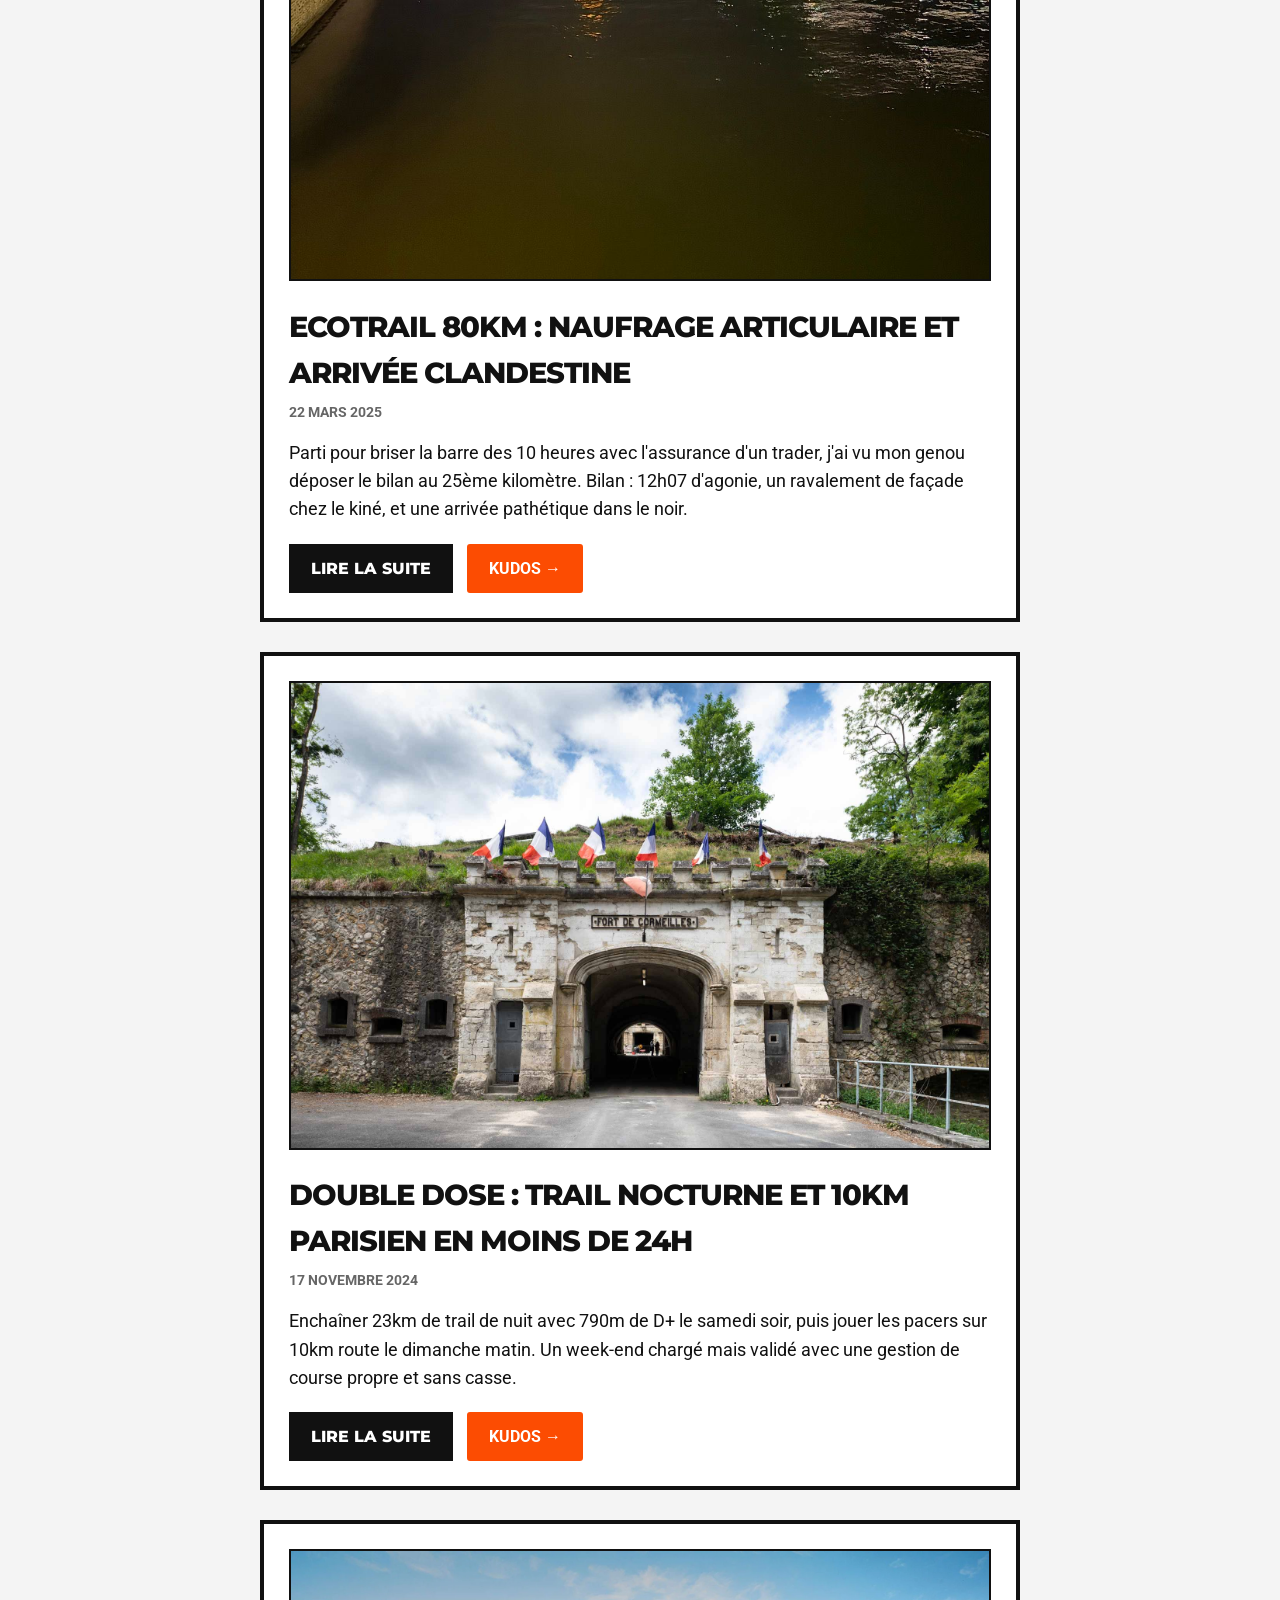
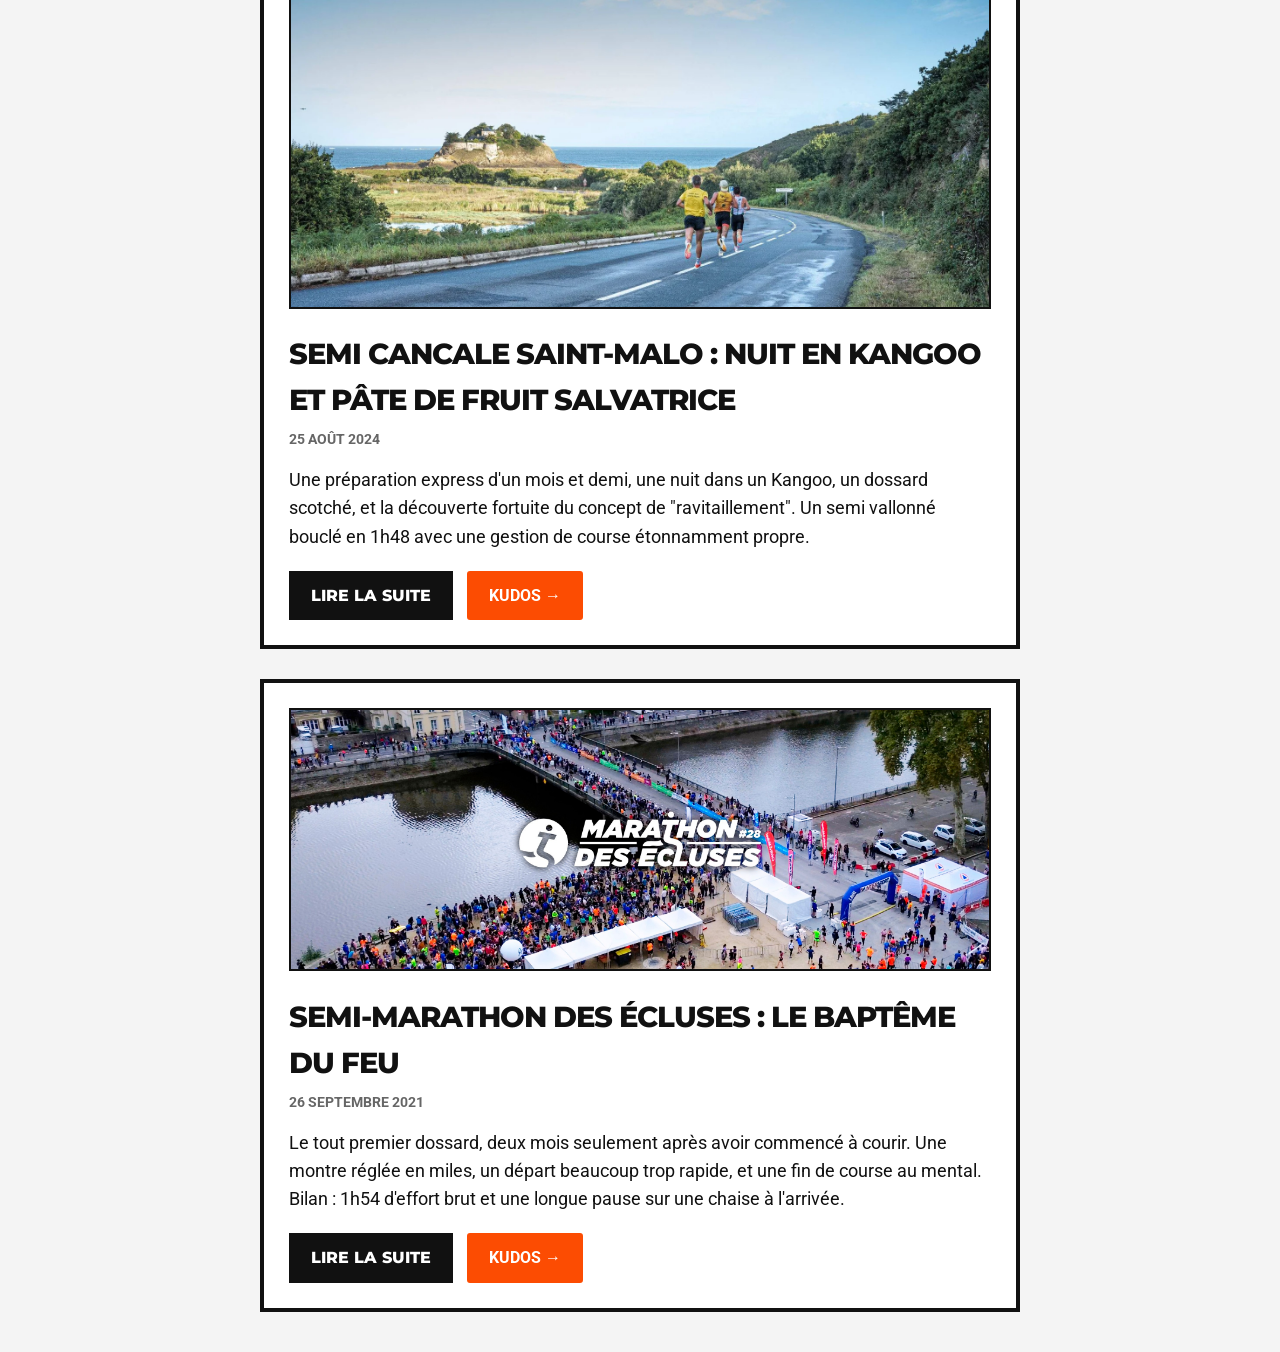
<file: articles.html>
<!DOCTYPE html>
<html lang="fr">
<head>
    <meta charset="UTF-8">
    <meta name="viewport" content="width=device-width, initial-scale=1.0">
    <title>Articles - Objectif 100 Bornes</title>
    <link rel="icon" type="image/svg+xml" href="images/favicon.svg">
    <link rel="apple-touch-icon" sizes="180x180" href="images/favicon.png">
    <link rel="stylesheet" href="style.css">
</head>
<body>
    
    <nav>
        <button class="hamburger" id="hamburger-btn">&#9776;</button>
        <ul class="nav-links" id="nav-menu">
            <li><a href="index.html">Accueil</a></li>
            <li><a href="entrainement.html">Entraînement</a></li>
            <li><a href="articles.html" class="active">Articles</a></li>
            <li><a href="courses.html">Mes Courses</a></li>
            <li><a href="a-propos.html">À propos</a></li>
        </ul>
    </nav>

    <header>
        <h1>Toutes les galères</h1>
        <p>Des larmes, de la sueur et beaucoup de mauvaises excuses.</p>
    </header>

    <div class="container" style="display: block; max-width: 800px;">
        <main class="main-content">
            <section class="latest-articles">
                <div id="conteneur-articles">
                    <p>Chargement des galères en cours...</p>
                </div>
            </section>
        </main>
    </div>
    <script>
        const hamburgerBtn = document.getElementById('hamburger-btn');
        const navMenu = document.getElementById('nav-menu');

        fetch('articles.json')
            fetch('articles.json')
            .then(reponse => reponse.json())
            .then(data => {
                const articles = data.liste_articles; // <-- ON OUVRE LE TIROIR ICI
                const conteneur = document.getElementById('conteneur-articles');
                let htmlCartes = ''; // On prépare une boîte vide pour le HTML

                // On boucle sur chaque article du fichier JSON
                // On boucle sur chaque article du fichier JSON
                articles.forEach(article => {

                    let baliseImage = article.image ? `<img src="${article.image}" alt="Illustration" style="width:100%; border: 2px solid #111; margin-bottom: 15px;">` : '';
                    
                    // On prépare le bouton Strava s'il y a un lien
                    let boutonStrava = article.lien_strava ? `<a href="${article.lien_strava}" target="_blank" class="btn-strava">Kudos &rarr;</a>` : '';

                    htmlCartes += `
                    <article class="article-card">
                        ${baliseImage}
                        <h3>${article.titre}</h3>
                        <p class="date">${article.date}</p>
                        <p>${article.resume}</p>
                        <div style="margin-top: 15px;">
                            <a href="article.html?id=${article.id}" class="btn-read">Lire la suite</a>
                            ${boutonStrava}
                        </div>
                    </article>
                    `;
                });

                // On injecte tout le HTML d'un coup dans la page
                conteneur.innerHTML = htmlCartes;
            })
            .catch(erreur => console.error('Erreur lors du chargement des articles:', erreur));
        
        if (hamburgerBtn) {
            hamburgerBtn.addEventListener('click', () => {
                navMenu.classList.toggle('active');
            });
        }
    </script>
</body>
</html>
</file>
<file: style.css>
/* IMPORTS DES POLICES GOOGLE */
@import url('https://fonts.googleapis.com/css2?family=Montserrat:ital,wght@0,800;1,800&family=Roboto:wght@400;700&display=swap');

/* =========================================
   RESET ET VARIABLES GLOBALES
========================================= */
* {
    box-sizing: border-box;
    margin: 0;
    padding: 0;
}

body {
    font-family: 'Roboto', sans-serif;
    color: #111;
    background-color: #f4f4f4;
    line-height: 1.6;
}

h1, h2, h3 {
    font-family: 'Montserrat', sans-serif;
    font-weight: 800;
    letter-spacing: -1px;
    text-transform: uppercase;
}

/* =========================================
   NAVIGATION (MENU)
========================================= */
nav {
    background-color: #fff;
    border-bottom: 4px solid #111;
    padding: 15px 20px;
}

.nav-links {
    list-style: none;
    display: flex;
    gap: 30px;
    justify-content: center;
}

.nav-links a {
    text-decoration: none;
    color: #111;
    font-weight: bold;
    font-size: 1.1rem;
    text-transform: uppercase;
    padding: 5px 10px;
    transition: all 0.2s ease;
}

.nav-links a:hover, .nav-links a.active {
    background-color: #ccff00;
    color: #111;
}

/* =========================================
   HEADER (EN-TÊTE)
========================================= */
header {
    padding: 80px 20px;
    background-color: #111;
    color: #fff;
    border-bottom: 8px solid #ccff00;
    text-align: center;
    margin-bottom: 40px;
}

header h1 {
    font-size: 4rem;
    margin-bottom: 10px;
}

header p {
    font-weight: 700;
    color: #ccff00;
    font-size: 1.2rem;
    text-transform: uppercase;
}

/* =========================================
   STRUCTURE PRINCIPALE (LAYOUT)
========================================= */
.container {
    display: flex;
    width: 95%; 
    max-width: 1600px; 
    margin: 40px auto;
    padding: 0 20px;
    gap: 60px; 
}

.main-content {
    flex: 2; 
}

.sidebar {
    flex: 1;
    display: flex;
    flex-direction: column;
    gap: 30px;
}

/* =========================================
   ARTICLES & WIDGETS
========================================= */
.section-title {
    font-size: 2.5rem;
    margin-bottom: 25px;
    border-left: 8px solid #ccff00;
    padding-left: 15px;
}

.article-card {
    background: #fff;
    border: 4px solid #111;
    padding: 25px;
    margin-bottom: 30px;
    transition: transform 0.2s ease, box-shadow 0.2s ease;
}

.article-card:hover {
    transform: translate(-5px, -5px);
    box-shadow: 10px 10px 0px #ccff00;
}

.article-card h3 { font-size: 1.8rem; margin-bottom: 5px; }
.article-card .date { font-size: 0.9rem; font-weight: bold; color: #666; margin-bottom: 15px; text-transform: uppercase; }
.article-card p { margin-bottom: 20px; font-size: 1.1rem; }

.widget {
    background: #fff;
    padding: 25px;
    border: 4px solid #111;
}

.widget h2 {
    font-size: 1.5rem;
    margin-bottom: 15px;
    border-bottom: 4px solid #ccff00;
    display: inline-block;
    padding-bottom: 5px;
}

.race-list { list-style: none; padding: 0; }
.race-list li { margin-bottom: 15px; padding-bottom: 15px; border-bottom: 2px dashed #ccc; }
.race-list li:last-child { border-bottom: none; margin-bottom: 0; }
.race-list a { color: #111; font-weight: bold; text-decoration: none; }
.race-list a:hover { color: #ccff00; text-shadow: 1px 1px 0 #111; }

/* =========================================
   PAGE ARTICLE DÉTAILLÉE
========================================= */
.header-article { padding-bottom: 0; }
.cover-container { max-width: 900px; margin: 40px auto 0 auto; }
.cover-container img { width: 100%; height: auto; display: block; border: 4px solid #111; border-bottom: none; }
.article-quote { font-size: 1.5rem; font-family: 'Montserrat', sans-serif; font-style: italic; color: #111; border-left: 8px solid #ccff00; padding-left: 20px; margin: 0 0 40px 0; line-height: 1.4; }
.full-article { font-size: 1.2rem; line-height: 1.8; }
.full-article p { margin-bottom: 25px; }

/* =========================================
   BOUTONS
========================================= */
.btn-read, .btn-dark {
    display: inline-block;
    background-color: #111;
    color: #fff;
    padding: 10px 20px;
    text-decoration: none;
    font-family: 'Montserrat', sans-serif;
    font-weight: 800;
    text-transform: uppercase;
    border: 2px solid #111;
    transition: all 0.2s ease;
}
.btn-dark { display: block; text-align: center; padding: 15px 20px; margin-top: 20px; font-size: 1rem; }
.btn-read:hover, .btn-dark:hover { background-color: #ccff00; color: #111; }

.link-cr { display: inline-block; margin-top: 5px; color: #111; font-weight: 700; text-decoration: none; }
.link-cr:hover { color: #ccff00; text-shadow: 1px 1px 0 #111; }

.btn-strava {
    display: inline-block;
    background-color: #FC4C02;
    color: #fff;
    padding: 10px 20px;
    text-decoration: none;
    font-weight: bold;
    font-size: 1rem;
    text-transform: uppercase;
    transition: all 0.2s ease;
    border: 2px solid #FC4C02;
    border-radius: 3px;
    margin-left: 10px;
}
.btn-strava:hover { background-color: #fff; color: #FC4C02; border: 2px solid #FC4C02; }


/* =========================================
   DASHBOARD ENTRAÎNEMENT (LABO)
========================================= */

/* Couleurs des types de séances */
.c-footing { background-color: #a9d08e; color: #111; }
.c-tempo { background-color: #ffd966; color: #111; }
.c-intervalle { background-color: #f4b084; color: #111; }
.c-course { background-color: #ff0000; color: #fff; }
.c-repos { background-color: #7f7f7f; color: #fff; }
.c-velo { background-color: #9bc2e6; color: #111; } 
.c-renfo { background-color: #c5a3cd; color: #111; } 
.c-sl { background-color: #8faadc; color: #111; }
.c-sl-allure { background-color: #2f5597; color: #fff; }
.c-marche { background-color: #cccccc; color: #111; }
.c-natation { background-color: #00b0f0; color: #111; }
.c-trail { background-color: #f8cbad; color: #111; }
.stat-col { background-color: #f4f4f4; color: #111; }

/* Conteneurs Dashboard */
.layout-block { display: block; }
.full-width { width: 100%; }
.max-w-1600 { max-width: 1600px; margin: 40px auto; }
.mb-15 { margin-bottom: 15px; }
.mb-20 { margin-bottom: 20px; }
.mb-40 { margin-bottom: 40px; }
.mb-60 { margin-bottom: 60px; }
.mt-40 { margin-top: 40px; }
.text-center { text-align: center; }
.date-text { font-size: 0.75rem; font-weight: normal; }
.year-text { color: #666; font-size: 1.5rem; }
.text-error { color: red; }

/* TABLEAU D'ENTRAÎNEMENT - LE RETOUR DU STYLE BRUT */
.training-board {
    background: #fff;
    border: 4px solid #111; 
    padding: 20px;
    overflow-x: auto;
    margin-bottom: 30px;
}

.training-board table {
    width: 100%;
    min-width: 1100px;
    border-collapse: collapse;
    text-align: center;
    font-size: 0.85rem;
    font-weight: bold;
    table-layout: fixed;
}

.training-board th, 
.training-board td {
    border: 2px solid #111; 
    padding: 10px 5px;
}

.training-board th { 
    background-color: #111; 
    color: #fff; 
    text-transform: uppercase; 
}

.training-board th:first-child, .training-board td:first-child { width: 12%; }
.training-board th:last-child, .training-board td:last-child { width: 10%; }

/* =========================================
   BIQUOTIDIEN (DOUBLE SÉANCE)
========================================= */
.td-split { 
    padding: 0 !important; 
    height: 1px; /* L'astuce magique : force la cellule à faire toute la hauteur de la ligne */
}
.td-split-container { 
    display: flex; 
    flex-direction: column; 
    height: 100%; /* Le conteneur prend tout l'espace disponible */
    width: 100%;
}
.session-box { 
    flex: 1; /* S'il y a 1 séance, elle prend 100%. S'il y en a 2, elles font 50/50 */
    padding: 10px 5px; 
    display: flex; 
    flex-direction: column; 
    justify-content: center; 
    align-items: center; 
}
.border-b { 
    border-bottom: 2px solid #111; 
}


/* Légende du tableau */
.legend-wrapper { display: flex; flex-wrap: wrap; justify-content: center; gap: 10px; font-weight: bold; font-size: 0.85rem; }
.legend-item { padding: 5px 10px; border: 2px solid #111; }
.legend-title { font-size: 1rem; border-bottom: 2px solid #ccff00; display: inline-block; padding-bottom: 5px; }

/* Graphiques & KPI */
.graph-large { position: relative; height: 350px; width: 100%; }
.graph-medium { position: relative; height: 250px; width: 100%; }
.graph-small { position: relative; height: 200px; width: 100%; }

.dashboard-global { display: none; }
.kpi-container { display: flex; gap: 20px; flex-wrap: wrap; }
.kpi-box { flex: 1; min-width: 250px; background: #111; color: #fff; padding: 20px; border-bottom: 5px solid #ccff00; text-align: center; }
.kpi-value { font-family: 'Montserrat', sans-serif; font-size: 3rem; font-weight: 800; color: #ccff00; line-height: 1; margin-bottom: 10px; }
.kpi-label { text-transform: uppercase; font-weight: bold; font-size: 0.9rem; letter-spacing: 1px; }

/* Système d'accordéons */
.accordion-btn { background-color: #111; color: #fff; cursor: pointer; padding: 18px 20px; width: 100%; border: none; text-align: left; outline: none; font-size: 1.5rem; font-family: 'Montserrat', sans-serif; text-transform: uppercase; font-weight: 800; transition: 0.3s ease; display: flex; justify-content: space-between; align-items: center; border-left: 8px solid #ccff00; margin-top: 20px; }
.accordion-btn:hover { background-color: #222; }
.accordion-btn.active { background-color: #ccff00; color: #111; border-left: 8px solid #111; }
.accordion-content { padding: 0; background-color: transparent; max-height: 0; overflow: hidden; transition: max-height 0.4s ease-out; margin-bottom: 10px; }
.accordion-content.show { max-height: 5000px; padding: 20px 0; }


/* =========================================
   MODE MOBILE (SMARTPHONES) - BLOC UNIQUE
========================================= */
.hamburger {
    display: none;
    font-size: 2rem;
    background: none;
    border: none;
    color: #ccff00;
    cursor: pointer;
    padding: 10px 20px;
    width: 100%;
    text-align: right;
    background-color: #111;
}

@media (max-width: 768px) {
    /* Menu Hamburger */
    .hamburger { display: block; }
    .nav-links {
        display: none; 
        flex-direction: column;
        width: 100%;
        margin: 0 !important;
        padding: 0 !important;
        gap: 0 !important; 
        background-color: #111;
    }
    .nav-links.active { display: flex; }
    .nav-links li {
        text-align: center;
        border-bottom: 1px solid #333;
        margin: 0 !important;
        padding: 0 !important; 
        width: 100%;
        display: block;
    }
    .nav-links li a {
        display: flex;
        align-items: center;      
        justify-content: center;  
        width: 100%;
        min-height: 60px;         
        padding: 0 !important;                
        margin: 0 !important;
        color: #fff;
    }
    .nav-links li a.active { background-color: #ccff00; color: #111; }

    /* Réorganisation Layout */
    .container { flex-direction: column; gap: 15px; }
    .main-content { display: contents; }
    .bloc-pourquoi { order: 1; width: 100%; }
    .sidebar { order: 2; margin-bottom: 0; width: 100%; }
    .latest-articles { order: 3; width: 100%; }

    /* Titres qui dépassent */
    .article-card h3, .header-article h1, header h1 {
        font-size: 1.8rem;
        word-wrap: break-word;
        overflow-wrap: break-word;
        hyphens: auto;
    }

    /* Dashboard & Graphiques */
    .kpi-box { min-width: 100%; }
    .accordion-btn { font-size: 1.1rem; padding: 15px; }
    .graph-large { height: 250px; }
}
</file>
